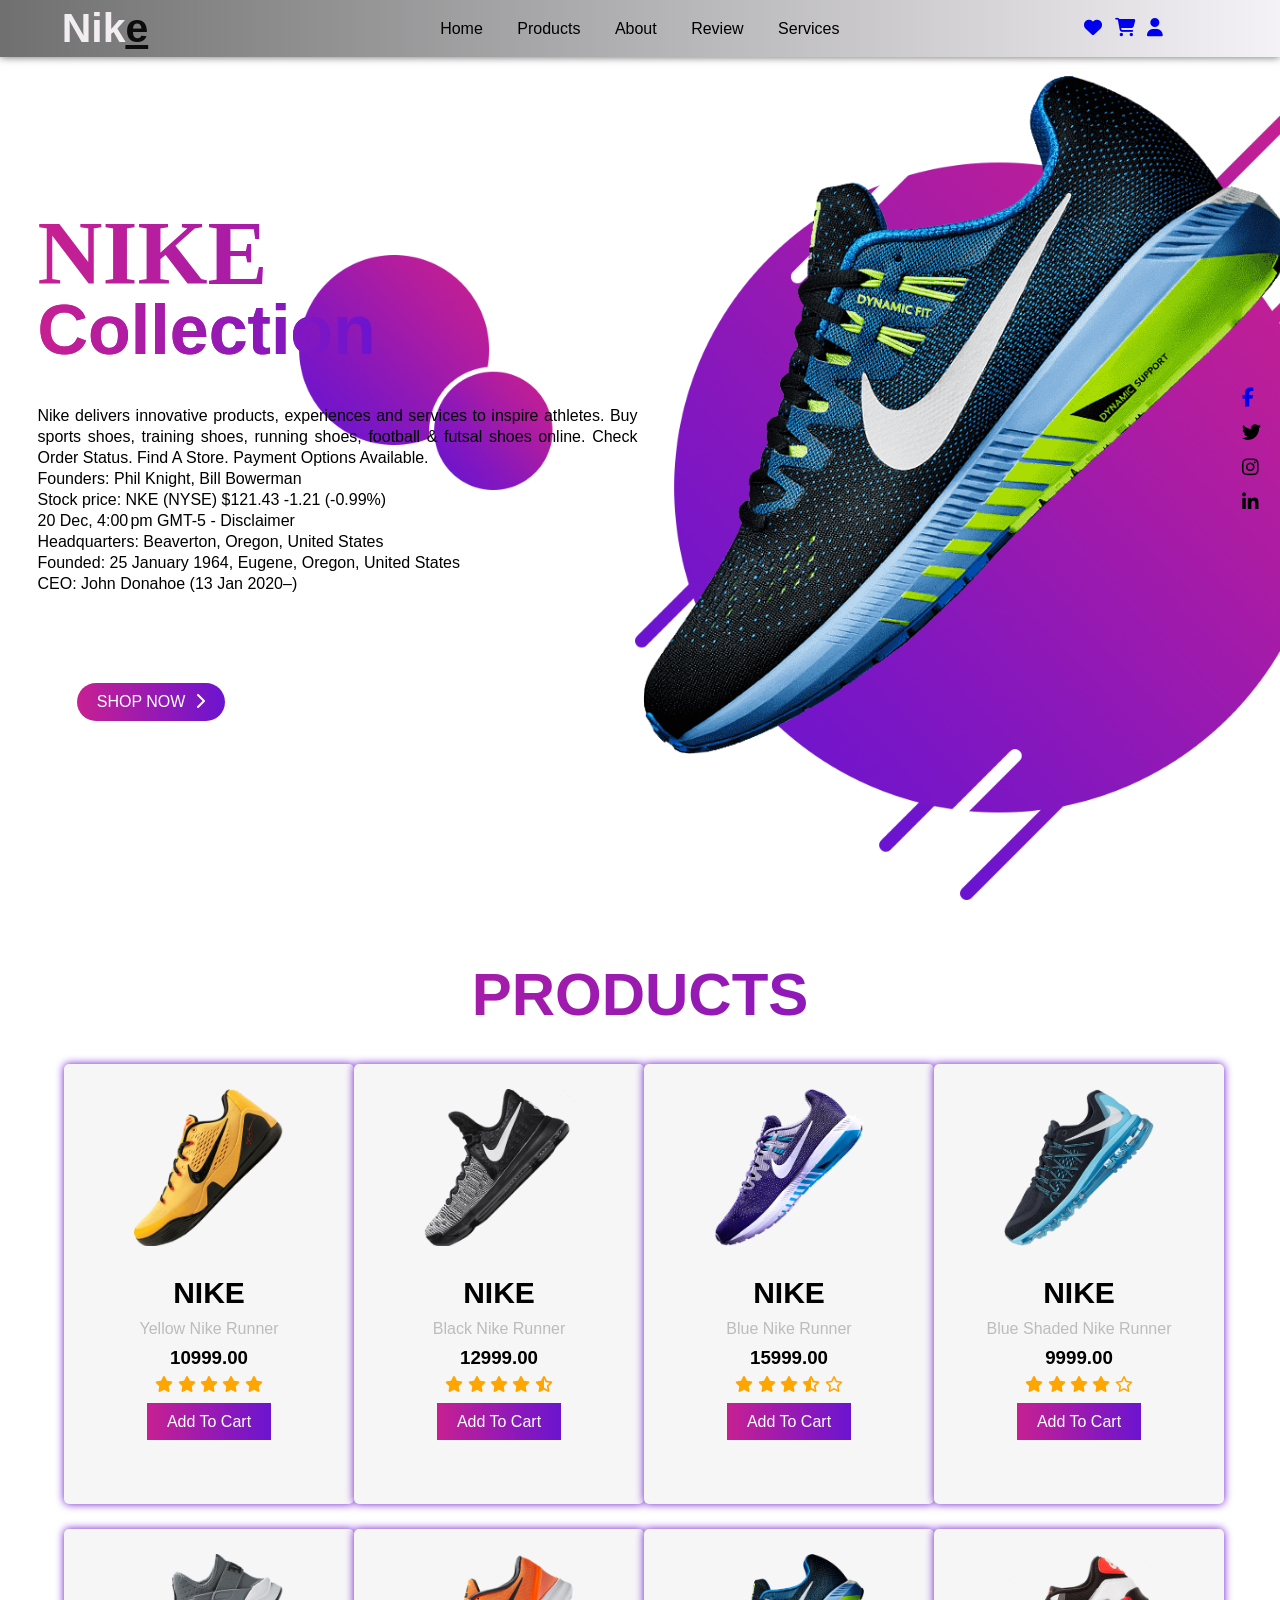
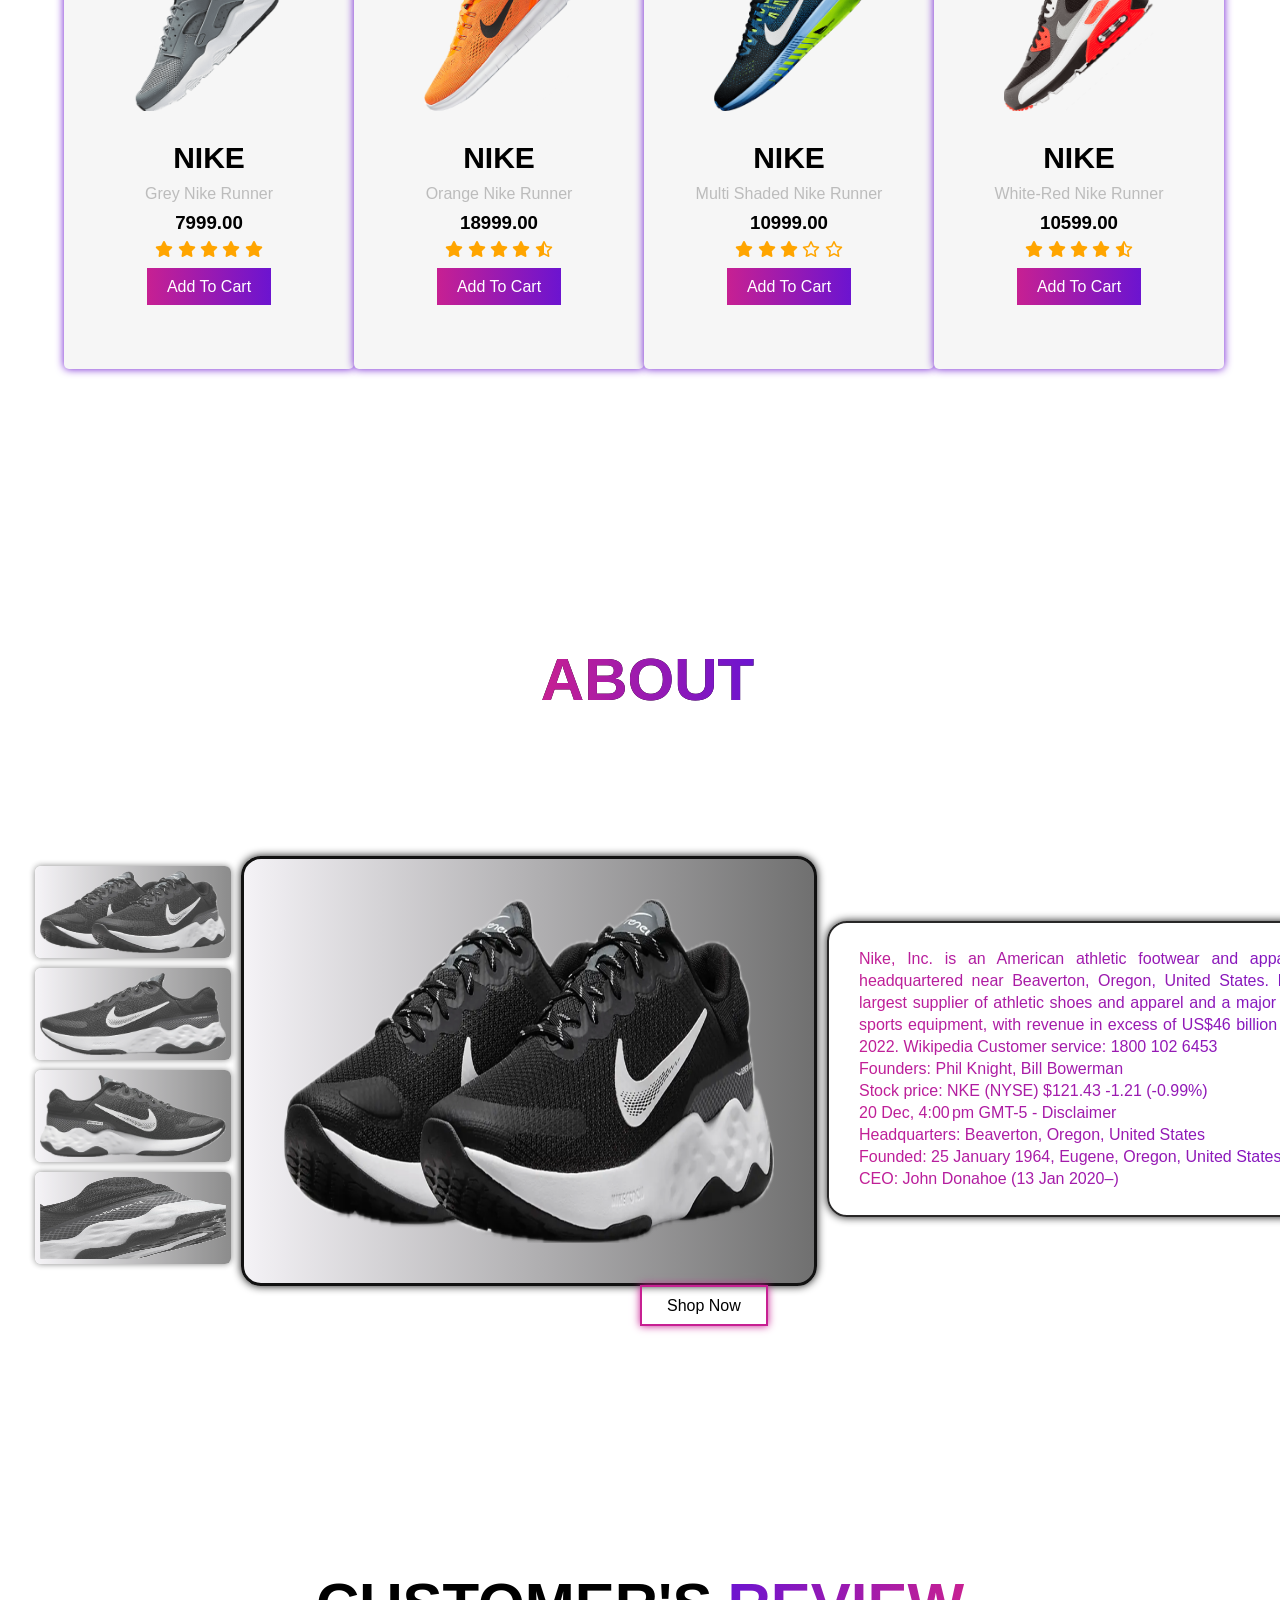
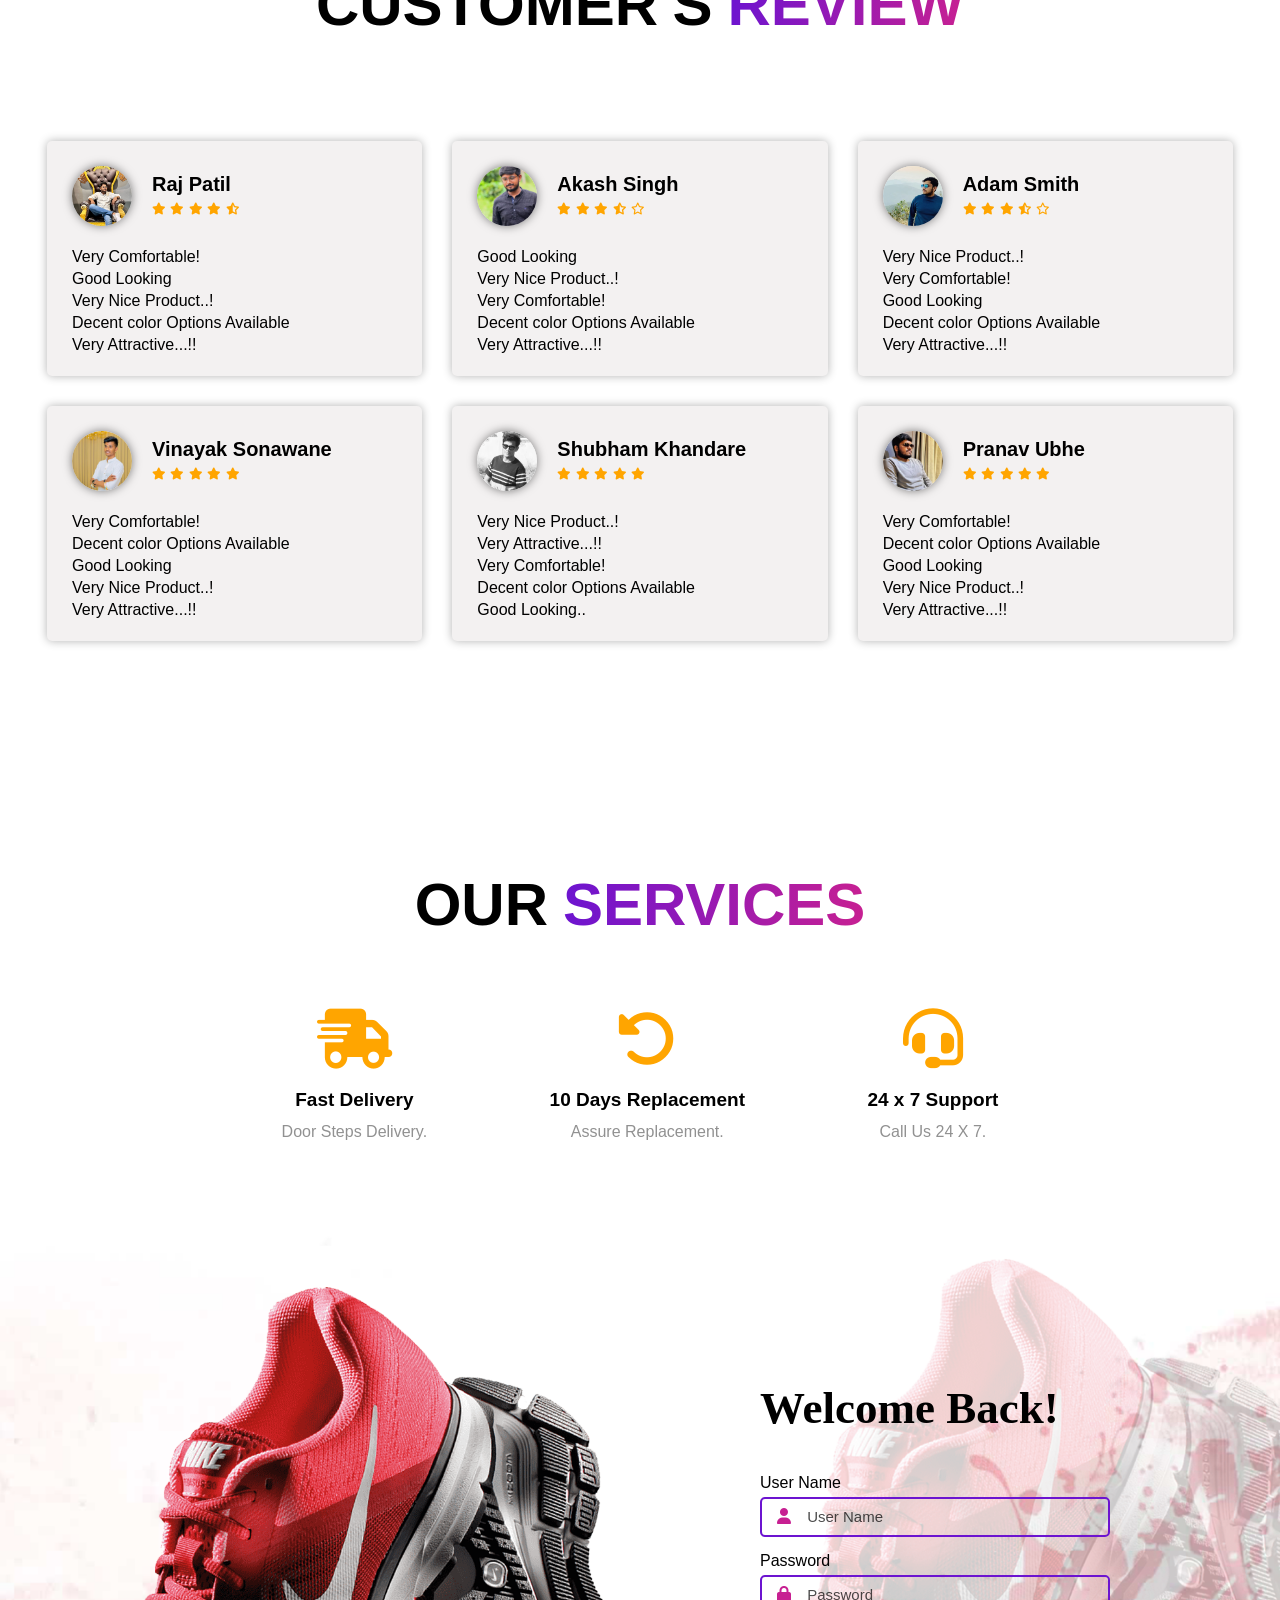
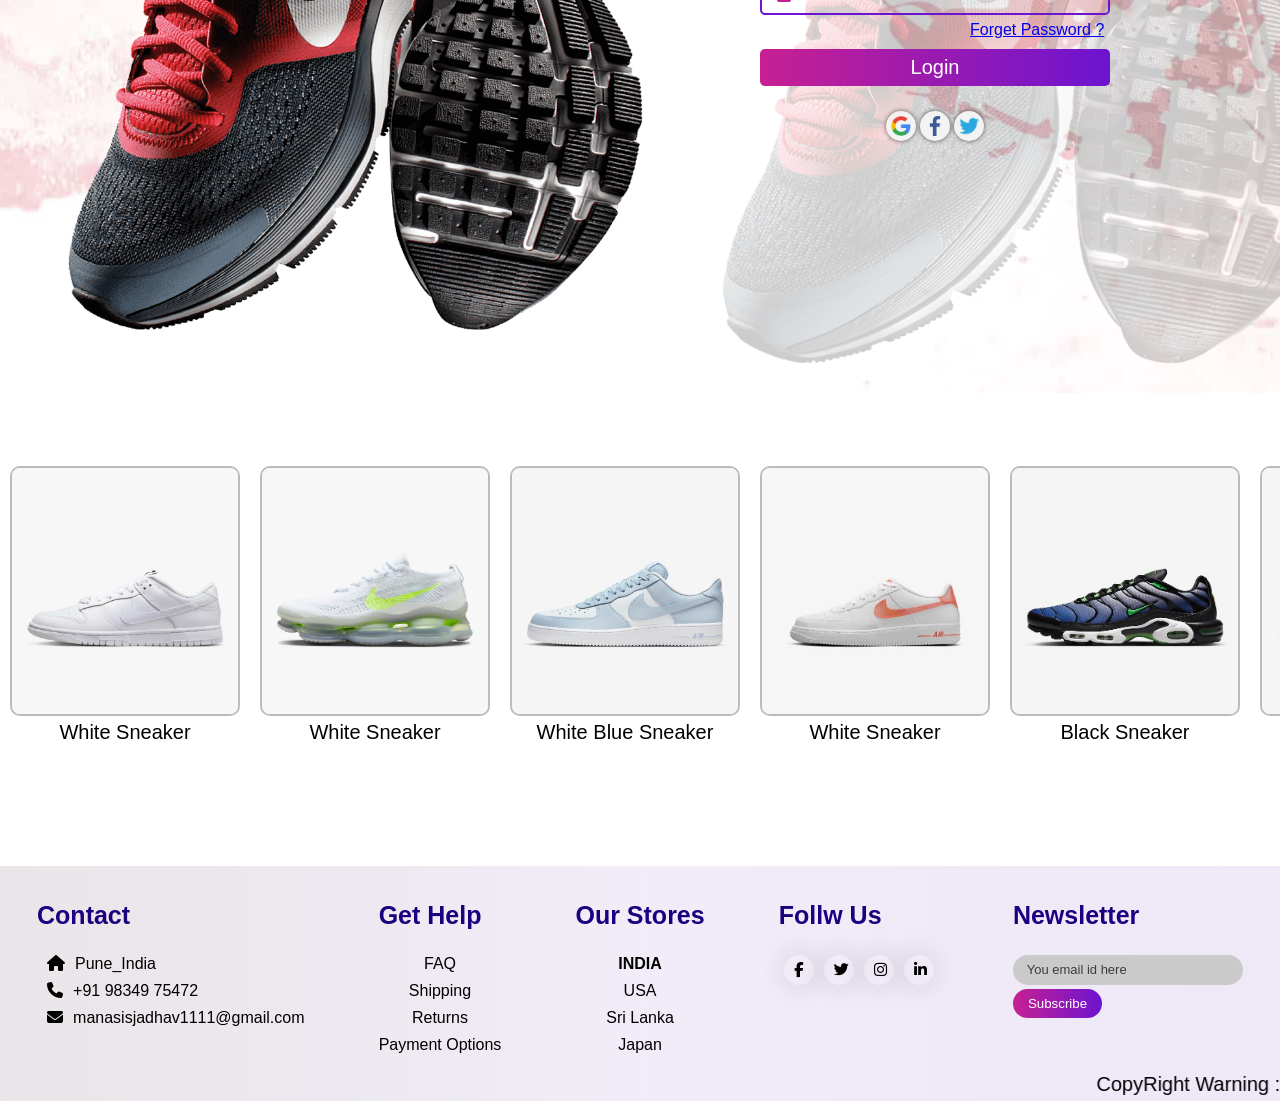
<file: index.html>
<!DOCTYPE html>
<html lang="en">
<head>
    <meta charset="UTF-8">
    <meta http-equiv="X-UA-Compatible" content="IE=edge">
    <meta name="viewport" content="width=device-width, initial-scale=1.0">
    <title>Nike - Just Do It</title>
    <link rel="stylesheet" href="style.css">
    <link rel="shortcut icon" href="image1/logo.png">
    <link rel="stylesheet" href="https://cdnjs.cloudflare.com/ajax/libs/font-awesome/6.1.1/css/all.min.css" integrity="sha512-KfkfwYDsLkIlwQp6LFnl8zNdLGxu9YAA1QvwINks4PhcElQSvqcyVLLD9aMhXd13uQjoXtEKNosOWaZqXgel0g==" crossorigin="anonymous" referrerpolicy="no-referrer" />
</head>
<body>

    <section>
        <nav>
            <div class="logo" >
                <!-- <img src="nike.png"> -->
                <!-- <img src="image/nike.png"> -->

                <h1 class="tracking-in-expand">Nik<span>e</span></h1>
            </div>

            <ul >
                <li><a href="#Home">Home</a></li>
                <li><a href="#Products">Products</a></li>
                <li><a href="#About">About</a></li>
                <li><a href="#Review">Review</a></li>
                <li><a href="#Servises">Services</a></li>
            </ul>

            <div class="icons" >
               <a href="https://accounts.nike.com/lookup?client_id=4fd2d5e7db76e0f85a6bb56721bd51df&redirect_uri=https://www.nike.com/auth/login&response_type=code&scope=openid%20nike.digital%20profile%20email%20phone%20flow%20country&state=4ae07edef8e646f6ad7eb8cc357ee645&code_challenge=0W3Ho3cFp39vD0fioTt-12nwAmyDn4WBrtJl9tJMXOs&code_challenge_method=S256"> <i class="fa-solid fa-heart"></i></a>
               <a href="https://www.nike.com/sg/cart"><i class="fa-solid fa-cart-shopping"></i></a>
                <a href="https://accounts.nike.com/lookup?client_id=4fd2d5e7db76e0f85a6bb56721bd51df&redirect_uri=https://www.nike.com/auth/login&response_type=code&scope=openid%20nike.digital%20profile%20email%20phone%20flow%20country&state=31cdd57e994441bf8f51e732854904ee&code_challenge=UMF2FoejDRo5P-PqxqvAhX6V2EUL9yQNbXUOEWVXDB0&code_challenge_method=S256"><i class="fa-solid fa-user"></i></a>
            </div>

        </nav>

        <div class="main" id="Home">
            <div class="main_content">
                <div class="main_text">
                    <h1 class="text-focus-in">NIKE<br><span>Collection</span></h1>
                    <p>
                        Nike delivers innovative products, experiences and services to inspire athletes. Buy sports shoes, training shoes, running shoes, football & futsal shoes online. Check Order Status. Find A Store. Payment Options Available.<br>
                        Founders: Phil Knight, Bill Bowerman<br>
                        Stock price: NKE (NYSE) $121.43 -1.21 (-0.99%)<br>
                        20 Dec, 4:00 pm GMT-5 - Disclaimer<br>
                        Headquarters: Beaverton, Oregon, United States<br>
                        Founded: 25 January 1964, Eugene, Oregon, United States<br>
                        CEO: John Donahoe (13 Jan 2020–)
                    </p>
                </div>
                <div class="main_image">
                    <img src="image/shoes.png">
                </div>
            </div>
            <div class="social_icon">
                <a href="https://www.facebook.com/"> <i class="fa-brands fa-facebook-f"></i></a>
                <a href="https://twitter.com/i/flow/login"></a><i class="fa-brands fa-twitter"></i></a>
                <a href="https://www.instagram.com/"></a><i class="fa-brands fa-instagram"></i></a>
                <a href="https://www.linkedin.com/"></a><i class="fa-brands fa-linkedin-in"></i></a>
            </div>
            <div class="button">
                <a href="https://www.nike.com">SHOP NOW</a>
                <i class="fa-solid fa-chevron-right"></i>
            </div>
        </div>

    </section>


    <!--Products-->

    <div class="products" id="Products">
        <h1 class="tracking-in-expand">Products</h1>

        <div class="box">
            <div class="card">

                <div class="small_card">
                    <i class="fa-solid fa-heart"></i>
                    <i class="fa-solid fa-share"></i>
                </div>

                <div class="image">
                    <img src="image/shoes1.png">
                </div>

                <div class="products_text">
                    <h2  class="text-focus-in">NIKE</h2>
                    <p>
                        Yellow Nike Runner
                    </p>
                    <h3>10999.00</h3>
                    <div class="products_star">
                        <i class="fa-solid fa-star"></i>
                        <i class="fa-solid fa-star"></i>
                        <i class="fa-solid fa-star"></i>
                        <i class="fa-solid fa-star"></i>
                        <i class="fa-solid fa-star"></i>
                    </div>
                    <a href="https://www.nike.com/sg/cart" class="btn">Add To Cart</a>
                </div>

            </div>

            <div class="card">

                <div class="small_card">
                    <i class="fa-solid fa-heart"></i>
                    <i class="fa-solid fa-share"></i>
                </div>

                <div class="image">
                    <img src="image/shoes2.png">
                </div>

                <div class="products_text">
                    <h2  class="text-focus-in">NIKE</h2>
                    <p>
                        Black Nike Runner
                    
                    </p>
                    <h3>12999.00</h3>
                    <div class="products_star">
                        <i class="fa-solid fa-star"></i>
                        <i class="fa-solid fa-star"></i>
                        <i class="fa-solid fa-star"></i>
                        <i class="fa-solid fa-star"></i>
                        <i class="fa-solid fa-star-half-stroke"></i>
                    </div>
                    <a href="https://www.amazon.in/cart/smart-wagon?newItems=82427e79-2929-4402-935d-4e0fdb8f7a6f,1&ref_=sw_refresh" class="btn">Add To Cart</a>
                </div>

            </div>

            <div class="card">

                <div class="small_card">
                    <i class="fa-solid fa-heart"></i>
                    <i class="fa-solid fa-share"></i>
                </div>

                <div class="image">
                    <img src="image/shoes3.png">
                </div>

                <div class="products_text">
                    <h2  class="text-focus-in">NIKE</h2>
                    <p>
                        Blue Nike Runner
                        
                    </p>
                    <h3>15999.00</h3>
                    <div class="products_star">
                        <i class="fa-solid fa-star"></i>
                        <i class="fa-solid fa-star"></i>
                        <i class="fa-solid fa-star"></i>
                        <i class="fa-solid fa-star-half-stroke"></i>
                        <i class="fa-regular fa-star"></i>
                    </div>
                    <a href="https://www.amazon.in/cart/smart-wagon?newItems=82427e79-2929-4402-935d-4e0fdb8f7a6f,1&ref_=sw_refresh" class="btn">Add To Cart</a>
                </div>

            </div>

            <div class="card">

                <div class="small_card">
                    <i class="fa-solid fa-heart"></i>
                    <i class="fa-solid fa-share"></i>
                </div>

                <div class="image">
                    <img src="image/shoes4.png">
                </div>

                <div class="products_text">
                    <h2  class="text-focus-in">NIKE</h2>
                    <p>
                        Blue Shaded Nike Runner

                    </p>
                    <h3>9999.00</h3>
                    <div class="products_star">
                        <i class="fa-solid fa-star"></i>
                        <i class="fa-solid fa-star"></i>
                        <i class="fa-solid fa-star"></i>
                        <i class="fa-solid fa-star"></i>
                        <i class="fa-regular fa-star"></i>
                    </div>
                    <a href="https://www.amazon.in/cart/smart-wagon?newItems=82427e79-2929-4402-935d-4e0fdb8f7a6f,1&ref_=sw_refresh" class="btn">Add To Cart</a>
                </div>

            </div>

            <div class="card">

                <div class="small_card">
                    <i class="fa-solid fa-heart"></i>
                    <i class="fa-solid fa-share"></i>
                </div>

                <div class="image">
                    <img src="image/shoes5.png">
                </div>

                <div class="products_text">
                    <h2  class="text-focus-in">NIKE</h2>
                    <p>
                        Grey Nike Runner

                    </p>
                    <h3>7999.00</h3>
                    <div class="products_star">
                        <i class="fa-solid fa-star"></i>
                        <i class="fa-solid fa-star"></i>
                        <i class="fa-solid fa-star"></i>
                        <i class="fa-solid fa-star"></i>
                        <i class="fa-solid fa-star"></i>
                    </div>
                    <a href="https://www.nike.com/sg/cart" class="btn">Add To Cart</a>
                </div>

            </div>

            <div class="card">

                <div class="small_card">
                    <i class="fa-solid fa-heart"></i>
                    <i class="fa-solid fa-share"></i>
                </div>

                <div class="image">
                    <img src="image/shoes6.png">
                </div>

                <div class="products_text">
                    <h2  class="text-focus-in">NIKE</h2>
                    <p>
                        Orange Nike Runner

                    </p>
                    <h3>18999.00</h3>
                    <div class="products_star">
                        <i class="fa-solid fa-star"></i>
                        <i class="fa-solid fa-star"></i>
                        <i class="fa-solid fa-star"></i>
                        <i class="fa-solid fa-star"></i>
                        <i class="fa-regular fa-star-half-stroke"></i>
                    </div>
                    <a href="https://www.nike.com/sg/cart" class="btn">Add To Cart</a>
                </div>

            </div>

            <div class="card">

                <div class="small_card">
                    <i class="fa-solid fa-heart"></i>
                    <i class="fa-solid fa-share"></i>
                </div>

                <div class="image">
                    <img src="image/shoes.png">
                </div>

                <div class="products_text">
                    <h2  class="text-focus-in">NIKE</h2>
                    <p>
                        Multi Shaded Nike Runner
                    </p>
                    <h3>10999.00</h3>
                    <div class="products_star">
                        <i class="fa-solid fa-star"></i>
                        <i class="fa-solid fa-star"></i>
                        <i class="fa-solid fa-star"></i>
                        <i class="fa-regular fa-star"></i>
                        <i class="fa-regular fa-star"></i>
                    </div>
                    <a href="https://www.nike.com/sg/cart" class="btn">Add To Cart</a>
                </div>

            </div>

            <div class="card">

                <div class="small_card">
                    <i class="fa-solid fa-heart"></i>
                    <i class="fa-solid fa-share"></i>
                </div>

                <div class="image">
                    <img src="image/shoes7.png">
                </div>

                <div class="products_text">
                    <h2  class="text-focus-in">NIKE</h2>
                    <p>
                        White-Red Nike Runner
                    </p>
                    <h3>10599.00</h3>
                    <div class="products_star">
                        <i class="fa-solid fa-star"></i>
                        <i class="fa-solid fa-star"></i>
                        <i class="fa-solid fa-star"></i>
                        <i class="fa-solid fa-star"></i>
                        <i class="fa-regular fa-star-half-stroke"></i>
                    </div>
                    <a href="https://www.nike.com/sg/cart" class="btn">Add To Cart</a>
                </div>

            </div>

        </div>
    </div>



    <!--About-->

    <div class="about" id="About">
        
        <h1 class="tracking-in-expand"><span>About</span></h1>

        <div class="about_main">
            <div class="about_image">
                <div class="about_small_image">
                    <img src="image/red_shoes1.png" onclick="functio(this)">
                    <img src="image1/red_shoes2.PNG" onclick="functio(this)">
                    <img src="image1/red_shoes3.PNG" onclick="functio(this)">
                    <img src="image1/red_shoes4.PNG" onclick="functio(this)">
                </div>

                <div class="image_contaner">
                    <img src="image/red_shoes1.png" id="imagebox">
                </div>

            </div>

            <div class="about_text">
                <p>
                    Nike, Inc. is an American athletic footwear and apparel corporation headquartered near Beaverton, Oregon, United States. It is the world's largest supplier of athletic shoes and apparel and a major manufacturer of sports equipment, with revenue in excess of US$46 billion in its fiscal year 2022. Wikipedia
                    Customer service: 1800 102 6453<br>
                    Founders: Phil Knight, Bill Bowerman<br>
                    Stock price: NKE (NYSE) $121.43 -1.21 (-0.99%)<br>
                    20 Dec, 4:00 pm GMT-5 - Disclaimer<br>
                    Headquarters: Beaverton, Oregon, United States<br>
                    Founded: 25 January 1964, Eugene, Oregon, United States<br>
                    CEO: John Donahoe (13 Jan 2020–)
                </p>
            </div>

        </div>

        <a href="https://www.nike.com/sg/t/renew-ride-3-road-running-shoes-fzS091/DC8185-001" class="about_btn">Shop Now</a>

        <script>
            function functio(small){
                var full = document.getElementById("imagebox")
                full.src = small.src
            }
        </script>
        
    </div>



    <!--Review-->

    <div class="review" id="Review">
        <h1 class="tracking-in-expand">Customer's<span>review</span></h1>
        
        <div class="review_box">
            <div class="review_card">
                <div class="card_top">
                    <div class="profile">

                        <div class="profile_image">
                            <img src="image/girl_dp1.jpg">
                        </div>

                        <div class="name">
                            <strong>Raj Patil</strong>

                            <div class="like">
                                <i class="fa-solid fa-star"></i>
                                <i class="fa-solid fa-star"></i>
                                <i class="fa-solid fa-star"></i>
                                <i class="fa-solid fa-star"></i>
                                <i class="fa-solid fa-star-half-stroke"></i>
                            </div>
                        </div>

                    </div>
                </div>
                <div class="comment">
                    <p>
                        Very Comfortable!<br>
                        Good Looking<br>
                        Very Nice Product..!<br>
                        Decent color Options Available<br>
                        Very Attractive...!!
                    </p>
                </div>
            </div>   

            <div class="review_card">
                <div class="card_top">
                    <div class="profile">

                        <div class="profile_image">
                            <img src="image/gir_dp2.jpg">

                        </div>

                        <div class="name">
                            <strong>Akash Singh</strong>

                            <div class="like">
                                <i class="fa-solid fa-star"></i>
                                <i class="fa-solid fa-star"></i>
                                <i class="fa-solid fa-star"></i>
                                <i class="fa-solid fa-star-half-stroke"></i>
                                <i class="fa-regular fa-star"></i>
                            </div>
                        </div>

                    </div>
                </div>
                <div class="comment">
                    <p>
                        
                        Good Looking<br>
                        Very Nice Product..!<br>
                        Very Comfortable!<br>
                        Decent color Options Available<br>
                        Very Attractive...!!
                    </p>
                </div>
            </div>   

            <div class="review_card">
                <div class="card_top">
                    <div class="profile">

                        <div class="profile_image">
                            <img src="image/gir_dp3.jpg">

                        </div>

                        <div class="name">
                            <strong>Adam Smith</strong>

                            <div class="like">
                                <i class="fa-solid fa-star"></i>
                                <i class="fa-solid fa-star"></i>
                                <i class="fa-solid fa-star"></i>

                                <i class="fa-solid fa-star-half-stroke"></i>
                                <i class="fa-regular fa-star"></i>
                                <!-- <i class="fa-regular fa-star"></i> -->
                            </div>
                        </div>

                    </div>
                </div>
                <div class="comment">
                    <p>
                        Very Nice Product..!<br>
                        Very Comfortable!<br>
                        Good Looking<br>
                        Decent color Options Available<br>
                        Very Attractive...!!
                    </p>
                </div>
            </div>   

        </div>

        <div class="review_box">
            <div class="review_card">
                <div class="card_top">
                    <div class="profile">

                        <div class="profile_image">
                            <img src="image/man_dp1.png">
                            
                        </div>

                        <div class="name">
                            <strong>Vinayak Sonawane</strong>

                            <div class="like">
                                <i class="fa-solid fa-star"></i>
                                <i class="fa-solid fa-star"></i>
                                <i class="fa-solid fa-star"></i>
                                <i class="fa-solid fa-star"></i>
                                <i class="fa-solid fa-star"></i>
                                <!-- <i class="fa-solid fa-star-half-stroke"></i> -->
                                <!-- <i class="fa-regular fa-star"></i> -->
                            </div>
                        </div>

                    </div>
                </div>
                <div class="comment">
                    <p>
                        Very Comfortable!<br>
                        Decent color Options Available<br>
                        Good Looking<br>
                        Very Nice Product..!<br>
                        Very Attractive...!!
                    </p>
                </div>
            </div>   

            <div class="review_card">
                <div class="card_top">
                    <div class="profile">

                        <div class="profile_image">
                            <img src="image/man_dp2.png">

                        </div>

                        <div class="name">
                            <strong>Shubham Khandare</strong>

                            <div class="like">
                                <i class="fa-solid fa-star"></i>
                                <i class="fa-solid fa-star"></i>
                                
                                <i class="fa-solid fa-star"></i>
                                <i class="fa-solid fa-star"></i>
                                <i class="fa-solid fa-star"></i>

                                <!-- <i class="fa-solid fa-star-half-stroke"></i> -->
                            </div>
                        </div>

                    </div>
                </div>
                <div class="comment">
                    <p>
                        Very Nice Product..!<br>
                        Very Attractive...!!<br> 
                        Very Comfortable!<br>
                        Decent color Options Available<br>
                        Good Looking..                      
                    </p>
                </div>
            </div>   

            <div class="review_card">
                <div class="card_top">
                    <div class="profile">

                        <div class="profile_image">
                            <img src="image/man_dp3.png">
                        </div>

                        <div class="name">
                            <strong>Pranav Ubhe</strong>

                            <div class="like">
                                <i class="fa-solid fa-star"></i>
                                <i class="fa-solid fa-star"></i>
                                <i class="fa-solid fa-star"></i>
                                <i class="fa-solid fa-star"></i>
                                <i class="fa-solid fa-star"></i>
                                <!-- <i class="fa-solid fa-star-half-stroke"></i> -->
                            </div>
                        </div>

                    </div>
                </div>
                <div class="comment">
                    <p>
                        Very Comfortable!<br>
                        Decent color Options Available<br>
                        Good Looking<br>
                        Very Nice Product..!<br>
                        Very Attractive...!!
                    </p>
                </div>
            </div>   

        </div>

    </div>


    <!--Services-->

    <div class="services" id="Servises">
        <h1 class="tracking-in-expand">our<span>services</span></h1>

        <div class="services_cards">
            <div class="services_box">
                <i class="fa-solid fa-truck-fast"></i>
                <h3>Fast Delivery</h3>
                <p>
                   Door Steps Delivery.
                </p>
            </div>

            <div class="services_box">
                <i class="fa-solid fa-rotate-left"></i>
                <h3>10 Days Replacement</h3>
                <p>
                    Assure Replacement.
                </p>
            </div>

            <div class="services_box">
                <i class="fa-solid fa-headset"></i>
                <h3>24 x 7 Support</h3>
                <p>
                    Call Us 24 X 7.
                </p>
            </div>
        </div>

    </div>



    <!--Login Form-->
    
    <div class="login_form">
        <div class="left">
            <img src="image/logshoes.png">
        </div>

        <div class="right">
            <h1>Welcome Back!</h1>

            <form action="method=" method="post">
                <p>User Name</p>
                <div class="user">
                    <i class="fa-solid fa-user"></i>
                    <input type="text" name="user" placeholder="User Name" class="username" id="un" autocomplete="off">
                </div>

                <p class="passworg_tag">Password</p>
                <div class="password">
                    <i class="fa-solid fa-lock"></i>
                    <input type="password" name="password" placeholder="Password" id="pwd" autocomplete="off">
                </div>

                <a href="#" ><p class="forget">Forget Password ?</p></a>

                <button type="submit" onclick="submitForm()">Login</button>
                <div class="loging_icon">
                    <a href="https://www.google.com"><img src="image/google.png"></a>
                    <a href="https://www.facebook.com"><img src="image/facebook.png"></a>
                    <a href="https://www.twitter.com"><img src="image/twitter.png"></a>
                </div>

            </form>

        </div>

    </div>
    <div class="wrapper">
        <div class="slider">
            <div class="slide-track">
            
                <!-- Img Code -->
                <div class="slide">
                  <img src="image/p1.jpeg" alt="">
                  <span class="text-focus-in">White Sneaker</span>  
                </div>
                
                <div class="slide">
                  <img src="image/p2.jpeg" alt="">
                  <span class="text-focus-in">White Sneaker</span>
                </div>
                
                <div class="slide">
                  <img src="image/p3.jpeg" alt="">
                  <span class="text-focus-in">White Blue Sneaker</span>
                </div>
                
                <div class="slide">
                  <img src="image/p4.jpeg" alt="">
                  <span class="text-focus-in">White Sneaker</span>
                </div >
                
                <div class="slide">
                  <img src="image/p5.jpeg" alt="">
                  <span class="text-focus-in">Black Sneaker</span>
                </div>
                
                <div class="slide">
                  <img src="image/p6.jpeg" alt="">
                  <span class="text-focus-in">Nike Sneaker</span>
                </div>
                
                <div class="slide">
                  <img src="image/p7.jpeg" alt="">
                  <span class="text-focus-in">Nike Sneaker</span>
                </div>
                <div class="slide">
                  <img src="image/p8.jpeg" alt="">
                  <span class="text-focus-in">Nike Sneaker</span>  
                </div>
                
                <div class="slide">
                  <img src="image/p1.jpeg" alt="">
                  <span class="text-focus-in">Nike Sneaker</span>
                </div>
                
                <div class="slide">
                  <img src="image/p2.jpeg" alt="">
                  <span class="text-focus-in">Nike Sneaker</span>
                </div>
                
                <div class="slide">
                  <img src="image/p3.jpeg" alt="">
                  <span class="text-focus-in">Nike Sneaker</span>
                </div>
                
                <div class="slide">
                  <img src="image/p4.jpeg" alt="">
                  <span class="text-focus-in">Nike Sneaker</span>
                </div>
                
                <div class="slide">
                  <img src="image/p5.jpeg" alt="">
                  <span class="text-focus-in">Black Sneaker</span>
                </div>
                
                <div class="slide">
                  <img src="image/p6.jpeg" alt="">
                  <span class="text-focus-in">Nike Sneaker</span>
                </div>
                <!-- Img Code End --> 
            </div>
        </div>
    </div>
    <!--Footer-->

    <footer>
        
        <div class="footer_main">
            <div class="tag">
                <h1>Contact</h1>
                <a href="https://www.google.com/maps/dir/18.5180554,73.8536679/deccan+qspiders/@18.5195843,73.8340097,19z/data=!4m9!4m8!1m1!4e1!1m5!1m1!1s0x3bc2c079d4c6d387:0x2ef12f3e384c82a!2m2!1d73.8447319!2d18.5176028?entry=ttu"><i class="fa-solid fa-house"></i>Pune_India</a>
                <a href="https://help.dialpad.com/docs/make-a-call"><i class="fa-solid fa-phone"></i>+91 98349 75472</a>
                <a href="https://mail.google.com/mail/u/0/?tab=rm&ogbl#inbox?compose=new"><i class="fa-solid fa-envelope"></i>manasisjadhav1111@gmail.com</a>
            </div>

            <div class="tag">
                <h1>Get Help</h1>
                <a href="#" class="center">FAQ</a>
                <a href="#" class="center">Shipping</a>
                <a href="#" class="center">Returns</a>
                <a href="#" class="center">Payment Options</a>
            </div>

            <div class="tag">
                <h1>Our Stores</h1>
                <a href="#" class="center" ><h4>INDIA</h4></a>
                <a href="#" class="center">USA</a>
                <a href="#" class="center">Sri Lanka</a>
                <a href="#" class="center">Japan</a>
            </div>

            <div class="tag">
                <h1>Follw Us</h1>
                <div class="social_link">
                    <a href="https://www.facebook.com/"><i class="fa-brands fa-facebook-f"></i></a>
                    <a href="https://www.twitter.com/"><i class="fa-brands fa-twitter"></i></a>
                    <a href="https://www.instagram.com/"><i class="fa-brands fa-instagram"></i></a>
                    <a href="https://www.linkedin.com/"><i class="fa-brands fa-linkedin-in"></i></a>                    
                </div>
            </div>

            <div class="tag">
                <h1>Newsletter</h1>
                <div class="search_bar">
                    <input type="email" placeholder="You email id here">
                    <button type="submit">Subscribe</button>
                </div>
            </div>
            

        </div>
        <div class="marquee1">
            <marquee>CopyRight Warning :- As permitted by the copyright law applicable to you, you may not reproduce or communicate any of the content on this website, including files downloadable from this website, without the permission of the copyright owner.</marquee>
        </div>
    </footer>

    <script type="text/javascript">
        let un1="Manasi";
        let pwd1="Manasi@123";
        
        function submitForm()
        {
            let un2=document.getElementById("un").value;
            let pwd2=document.getElementById("pwd").value;

            if(un1==un2 && pwd1==pwd2)
            {
                open("index.html");
            }
            else
            {
                alert("Incorrect Crediential")
            }
        }
    </script>
</body>
</html>
</file>
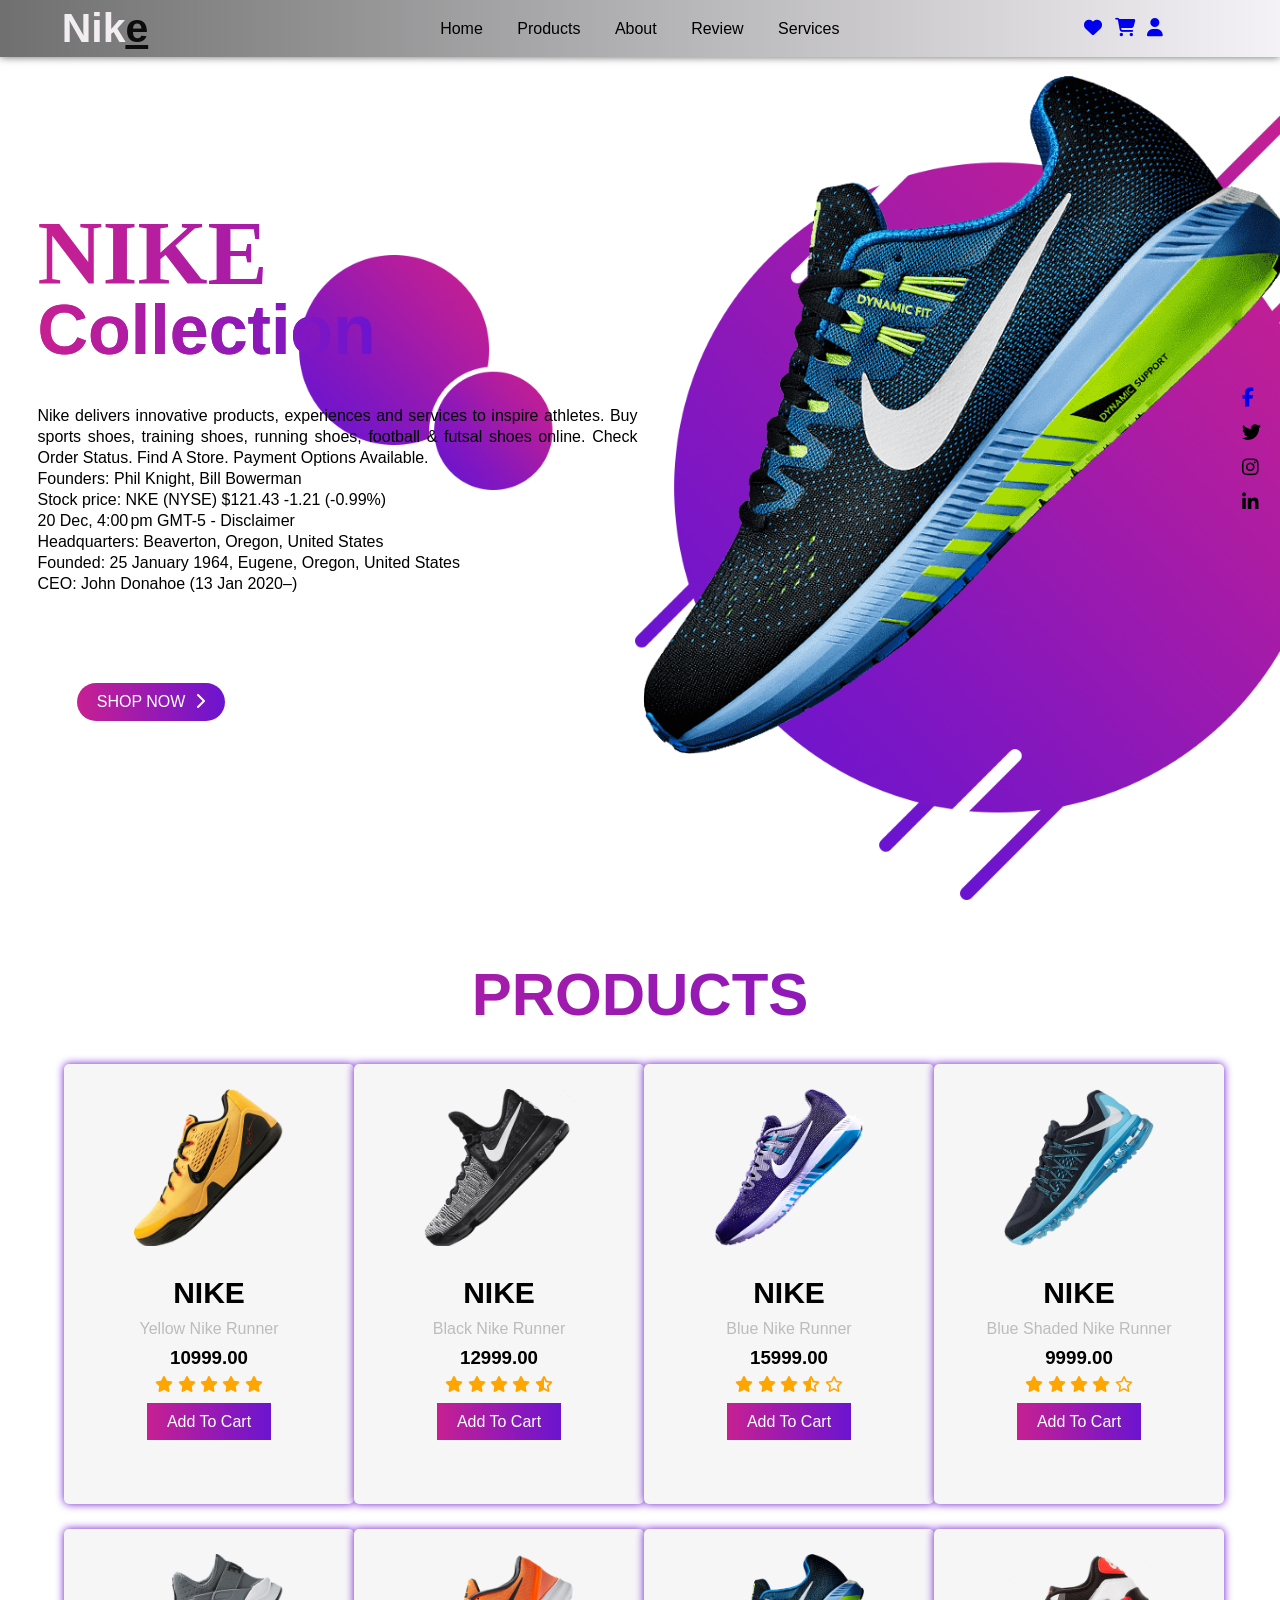
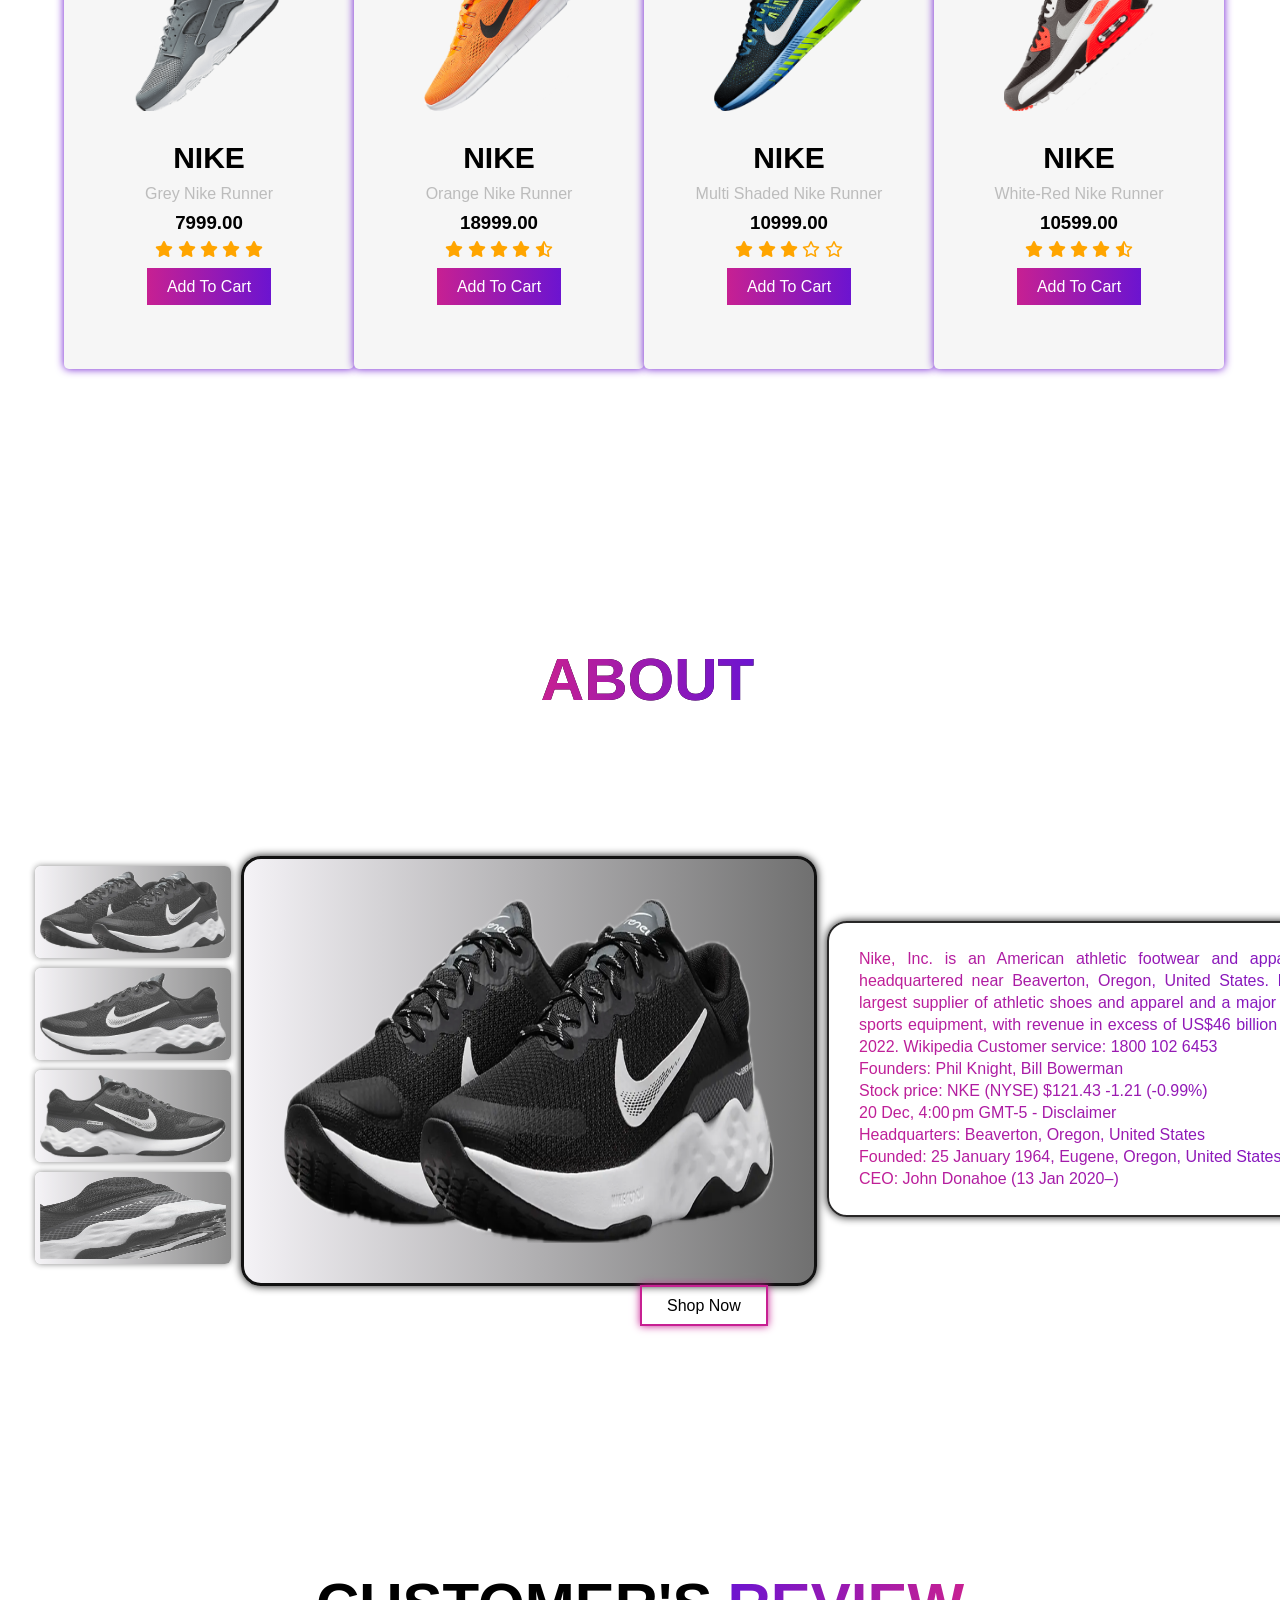
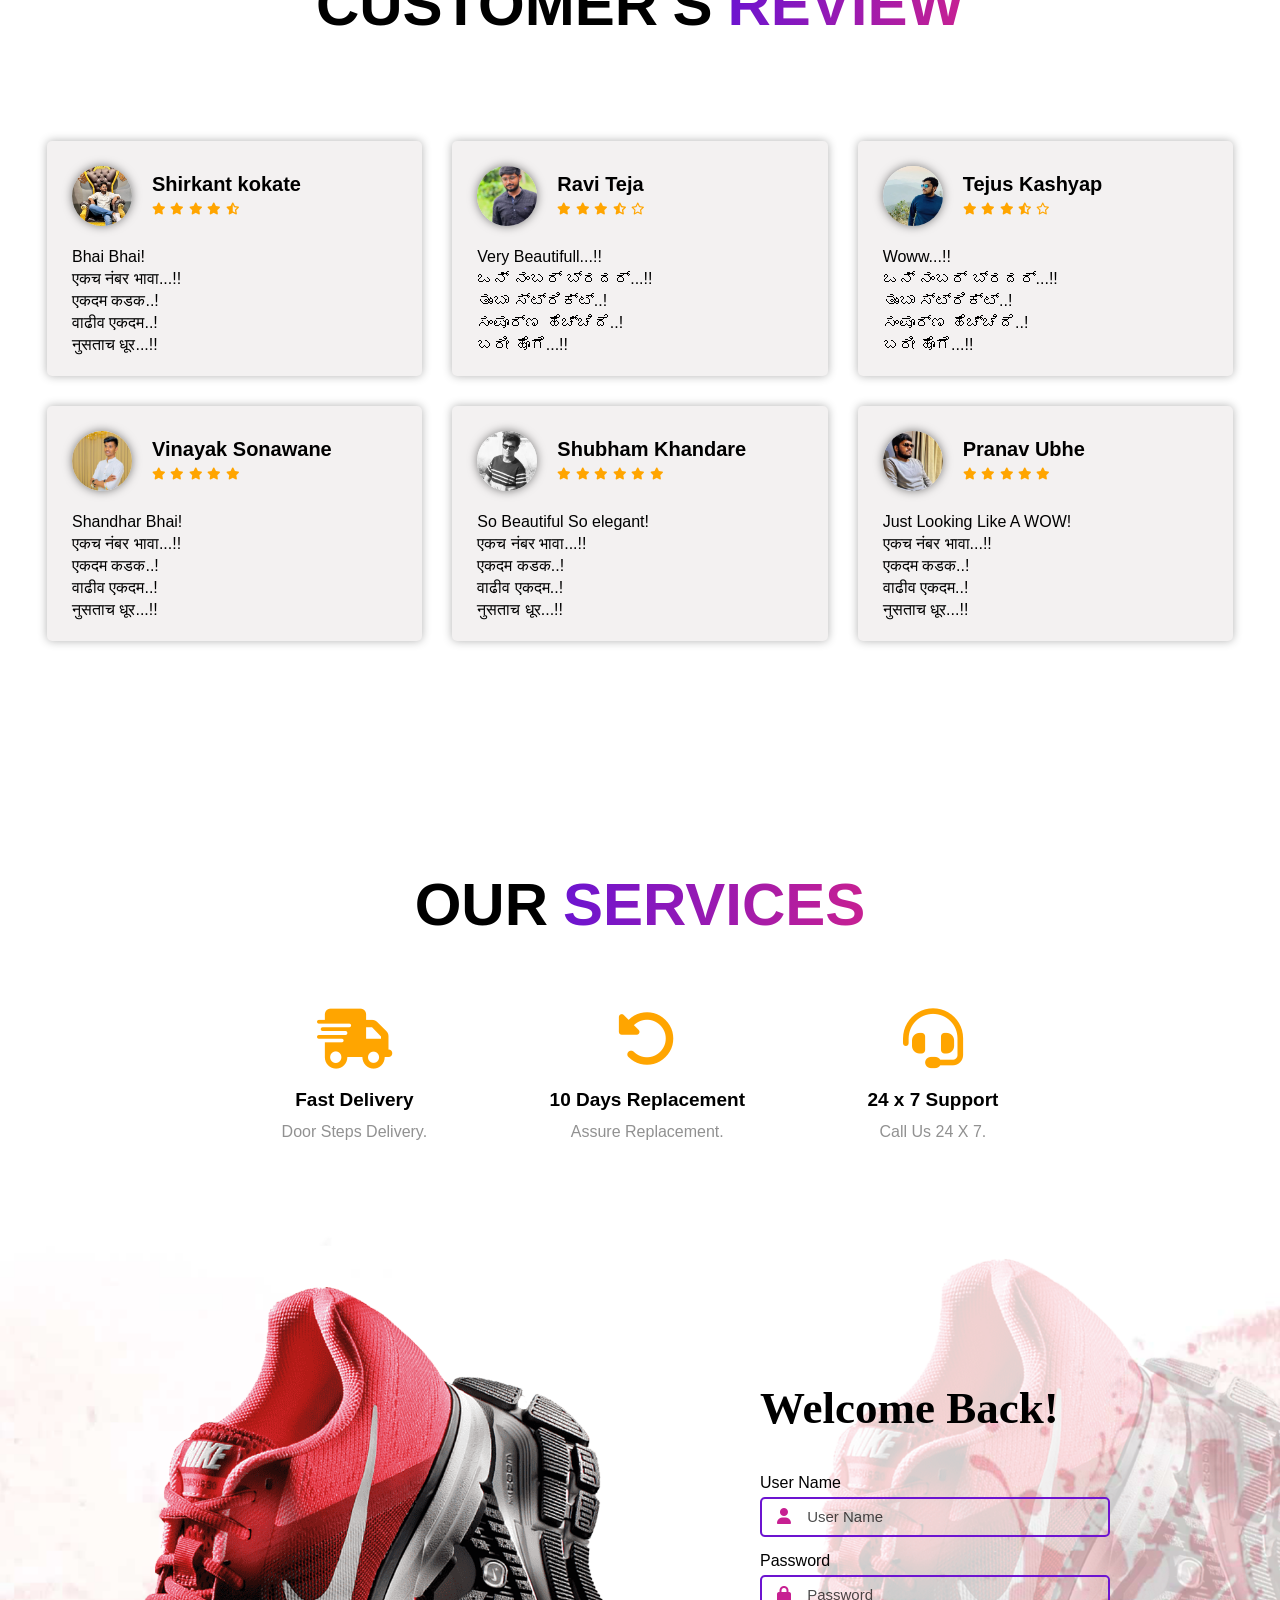
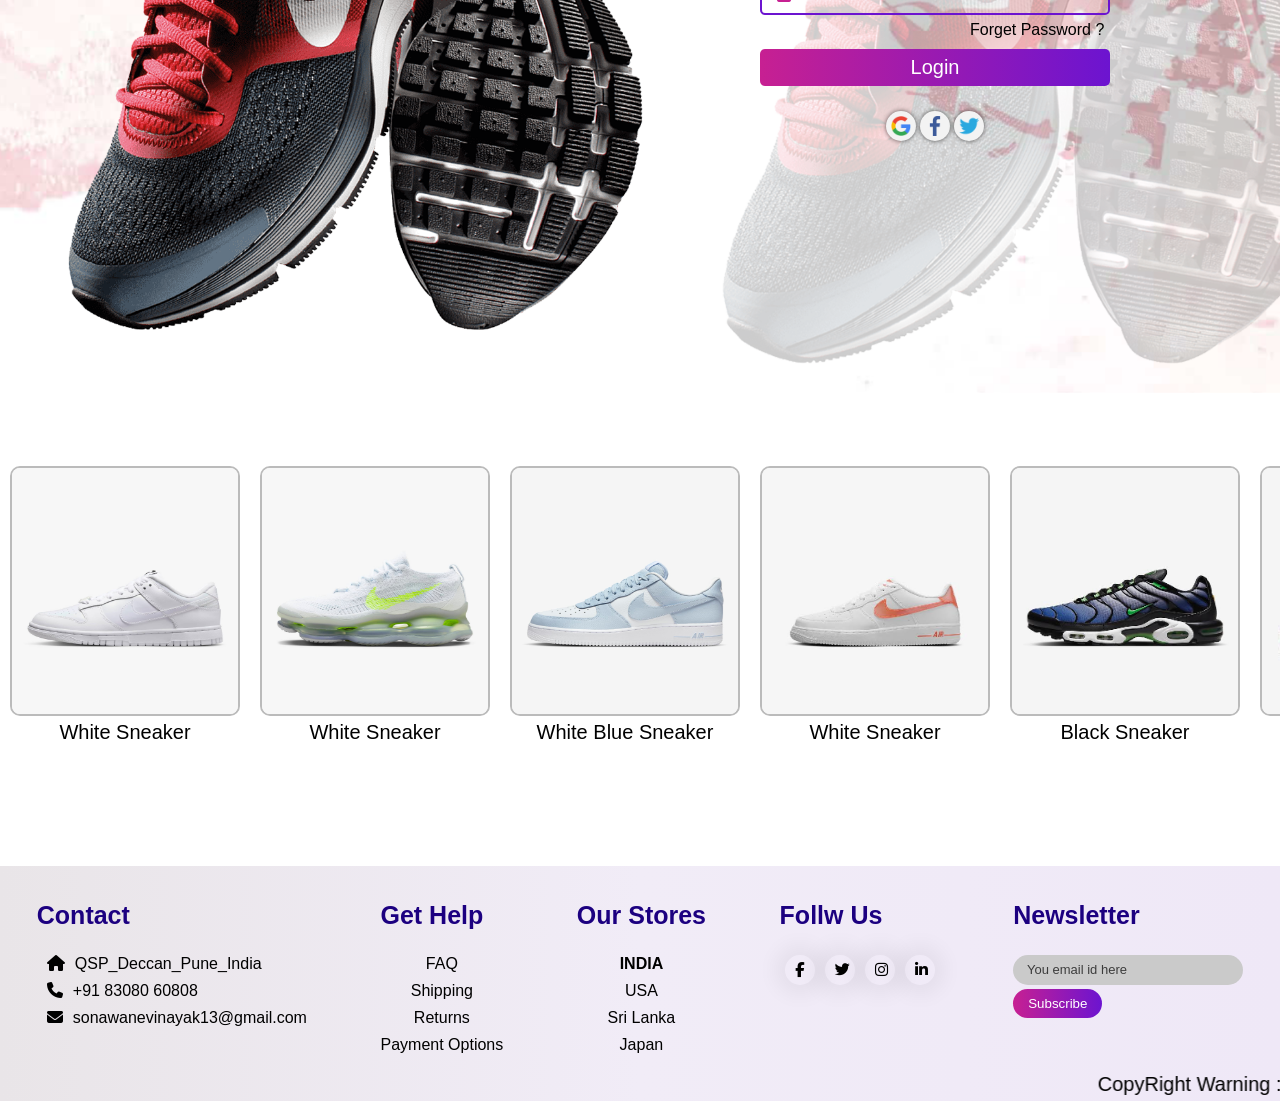
<file: ShoeApplication-main/index.html>
<!DOCTYPE html>
<html lang="en">
<head>
    <meta charset="UTF-8">
    <meta http-equiv="X-UA-Compatible" content="IE=edge">
    <meta name="viewport" content="width=device-width, initial-scale=1.0">
    <title>Nike - Just Do It</title>
    <link rel="stylesheet" href="style.css">
    <link rel="shortcut icon" href="image1/logo.png">
    <link rel="stylesheet" href="https://cdnjs.cloudflare.com/ajax/libs/font-awesome/6.1.1/css/all.min.css" integrity="sha512-KfkfwYDsLkIlwQp6LFnl8zNdLGxu9YAA1QvwINks4PhcElQSvqcyVLLD9aMhXd13uQjoXtEKNosOWaZqXgel0g==" crossorigin="anonymous" referrerpolicy="no-referrer" />
</head>
<body>

    <section>
        <nav>
            <div class="logo" >
                <!-- <img src="nike.png"> -->
                <!-- <img src="image/nike.png"> -->

                <h1 class="tracking-in-expand">Nik<span>e</span></h1>
            </div>

            <ul >
                <li><a href="#Home">Home</a></li>
                <li><a href="#Products">Products</a></li>
                <li><a href="#About">About</a></li>
                <li><a href="#Review">Review</a></li>
                <li><a href="#Servises">Services</a></li>
            </ul>

            <div class="icons" >
               <a href="https://accounts.nike.com/lookup?client_id=4fd2d5e7db76e0f85a6bb56721bd51df&redirect_uri=https://www.nike.com/auth/login&response_type=code&scope=openid%20nike.digital%20profile%20email%20phone%20flow%20country&state=4ae07edef8e646f6ad7eb8cc357ee645&code_challenge=0W3Ho3cFp39vD0fioTt-12nwAmyDn4WBrtJl9tJMXOs&code_challenge_method=S256"> <i class="fa-solid fa-heart"></i></a>
               <a href="https://www.nike.com/sg/cart"><i class="fa-solid fa-cart-shopping"></i></a>
                <a href="https://accounts.nike.com/lookup?client_id=4fd2d5e7db76e0f85a6bb56721bd51df&redirect_uri=https://www.nike.com/auth/login&response_type=code&scope=openid%20nike.digital%20profile%20email%20phone%20flow%20country&state=31cdd57e994441bf8f51e732854904ee&code_challenge=UMF2FoejDRo5P-PqxqvAhX6V2EUL9yQNbXUOEWVXDB0&code_challenge_method=S256"><i class="fa-solid fa-user"></i></a>
            </div>

        </nav>

        <div class="main" id="Home">
            <div class="main_content">
                <div class="main_text">
                    <h1 class="text-focus-in">NIKE<br><span>Collection</span></h1>
                    <p>
                        Nike delivers innovative products, experiences and services to inspire athletes. Buy sports shoes, training shoes, running shoes, football & futsal shoes online. Check Order Status. Find A Store. Payment Options Available.<br>
                        Founders: Phil Knight, Bill Bowerman<br>
                        Stock price: NKE (NYSE) $121.43 -1.21 (-0.99%)<br>
                        20 Dec, 4:00 pm GMT-5 - Disclaimer<br>
                        Headquarters: Beaverton, Oregon, United States<br>
                        Founded: 25 January 1964, Eugene, Oregon, United States<br>
                        CEO: John Donahoe (13 Jan 2020–)
                    </p>
                </div>
                <div class="main_image">
                    <img src="image/shoes.png">
                </div>
            </div>
            <div class="social_icon">
                <a href="https://www.facebook.com/"> <i class="fa-brands fa-facebook-f"></i></a>
                <a href="https://www.twitter.com"></a><i class="fa-brands fa-twitter"></i></a>
                <a href="https://www.instagram.com"></a><i class="fa-brands fa-instagram"></i></a>
                <a href="https://www.linkedin.com"></a><i class="fa-brands fa-linkedin-in"></i></a>
            </div>
            <div class="button">
                <a href="https://www.nike.com">SHOP NOW</a>
                <i class="fa-solid fa-chevron-right"></i>
            </div>
        </div>

    </section>


    <!--Products-->

    <div class="products" id="Products">
        <h1 class="tracking-in-expand">Products</h1>

        <div class="box">
            <div class="card">

                <div class="small_card">
                    <i class="fa-solid fa-heart"></i>
                    <i class="fa-solid fa-share"></i>
                </div>

                <div class="image">
                    <img src="image/shoes1.png">
                </div>

                <div class="products_text">
                    <h2  class="text-focus-in">NIKE</h2>
                    <p>
                        Yellow Nike Runner
                    </p>
                    <h3>10999.00</h3>
                    <div class="products_star">
                        <i class="fa-solid fa-star"></i>
                        <i class="fa-solid fa-star"></i>
                        <i class="fa-solid fa-star"></i>
                        <i class="fa-solid fa-star"></i>
                        <i class="fa-solid fa-star"></i>
                    </div>
                    <a href="https://www.nike.com/sg/cart" class="btn">Add To Cart</a>
                </div>

            </div>

            <div class="card">

                <div class="small_card">
                    <i class="fa-solid fa-heart"></i>
                    <i class="fa-solid fa-share"></i>
                </div>

                <div class="image">
                    <img src="image/shoes2.png">
                </div>

                <div class="products_text">
                    <h2  class="text-focus-in">NIKE</h2>
                    <p>
                        Black Nike Runner
                    
                    </p>
                    <h3>12999.00</h3>
                    <div class="products_star">
                        <i class="fa-solid fa-star"></i>
                        <i class="fa-solid fa-star"></i>
                        <i class="fa-solid fa-star"></i>
                        <i class="fa-solid fa-star"></i>
                        <i class="fa-solid fa-star-half-stroke"></i>
                    </div>
                    <a href="https://www.amazon.in/cart/smart-wagon?newItems=82427e79-2929-4402-935d-4e0fdb8f7a6f,1&ref_=sw_refresh" class="btn">Add To Cart</a>
                </div>

            </div>

            <div class="card">

                <div class="small_card">
                    <i class="fa-solid fa-heart"></i>
                    <i class="fa-solid fa-share"></i>
                </div>

                <div class="image">
                    <img src="image/shoes3.png">
                </div>

                <div class="products_text">
                    <h2  class="text-focus-in">NIKE</h2>
                    <p>
                        Blue Nike Runner
                        
                    </p>
                    <h3>15999.00</h3>
                    <div class="products_star">
                        <i class="fa-solid fa-star"></i>
                        <i class="fa-solid fa-star"></i>
                        <i class="fa-solid fa-star"></i>
                        <i class="fa-solid fa-star-half-stroke"></i>
                        <i class="fa-regular fa-star"></i>
                    </div>
                    <a href="https://www.amazon.in/cart/smart-wagon?newItems=82427e79-2929-4402-935d-4e0fdb8f7a6f,1&ref_=sw_refresh" class="btn">Add To Cart</a>
                </div>

            </div>

            <div class="card">

                <div class="small_card">
                    <i class="fa-solid fa-heart"></i>
                    <i class="fa-solid fa-share"></i>
                </div>

                <div class="image">
                    <img src="image/shoes4.png">
                </div>

                <div class="products_text">
                    <h2  class="text-focus-in">NIKE</h2>
                    <p>
                        Blue Shaded Nike Runner

                    </p>
                    <h3>9999.00</h3>
                    <div class="products_star">
                        <i class="fa-solid fa-star"></i>
                        <i class="fa-solid fa-star"></i>
                        <i class="fa-solid fa-star"></i>
                        <i class="fa-solid fa-star"></i>
                        <i class="fa-regular fa-star"></i>
                    </div>
                    <a href="https://www.amazon.in/cart/smart-wagon?newItems=82427e79-2929-4402-935d-4e0fdb8f7a6f,1&ref_=sw_refresh" class="btn">Add To Cart</a>
                </div>

            </div>

            <div class="card">

                <div class="small_card">
                    <i class="fa-solid fa-heart"></i>
                    <i class="fa-solid fa-share"></i>
                </div>

                <div class="image">
                    <img src="image/shoes5.png">
                </div>

                <div class="products_text">
                    <h2  class="text-focus-in">NIKE</h2>
                    <p>
                        Grey Nike Runner

                    </p>
                    <h3>7999.00</h3>
                    <div class="products_star">
                        <i class="fa-solid fa-star"></i>
                        <i class="fa-solid fa-star"></i>
                        <i class="fa-solid fa-star"></i>
                        <i class="fa-solid fa-star"></i>
                        <i class="fa-solid fa-star"></i>
                    </div>
                    <a href="https://www.nike.com/sg/cart" class="btn">Add To Cart</a>
                </div>

            </div>

            <div class="card">

                <div class="small_card">
                    <i class="fa-solid fa-heart"></i>
                    <i class="fa-solid fa-share"></i>
                </div>

                <div class="image">
                    <img src="image/shoes6.png">
                </div>

                <div class="products_text">
                    <h2  class="text-focus-in">NIKE</h2>
                    <p>
                        Orange Nike Runner

                    </p>
                    <h3>18999.00</h3>
                    <div class="products_star">
                        <i class="fa-solid fa-star"></i>
                        <i class="fa-solid fa-star"></i>
                        <i class="fa-solid fa-star"></i>
                        <i class="fa-solid fa-star"></i>
                        <i class="fa-regular fa-star-half-stroke"></i>
                    </div>
                    <a href="https://www.nike.com/sg/cart" class="btn">Add To Cart</a>
                </div>

            </div>

            <div class="card">

                <div class="small_card">
                    <i class="fa-solid fa-heart"></i>
                    <i class="fa-solid fa-share"></i>
                </div>

                <div class="image">
                    <img src="image/shoes.png">
                </div>

                <div class="products_text">
                    <h2  class="text-focus-in">NIKE</h2>
                    <p>
                        Multi Shaded Nike Runner
                    </p>
                    <h3>10999.00</h3>
                    <div class="products_star">
                        <i class="fa-solid fa-star"></i>
                        <i class="fa-solid fa-star"></i>
                        <i class="fa-solid fa-star"></i>
                        <i class="fa-regular fa-star"></i>
                        <i class="fa-regular fa-star"></i>
                    </div>
                    <a href="https://www.nike.com/sg/cart" class="btn">Add To Cart</a>
                </div>

            </div>

            <div class="card">

                <div class="small_card">
                    <i class="fa-solid fa-heart"></i>
                    <i class="fa-solid fa-share"></i>
                </div>

                <div class="image">
                    <img src="image/shoes7.png">
                </div>

                <div class="products_text">
                    <h2  class="text-focus-in">NIKE</h2>
                    <p>
                        White-Red Nike Runner
                    </p>
                    <h3>10599.00</h3>
                    <div class="products_star">
                        <i class="fa-solid fa-star"></i>
                        <i class="fa-solid fa-star"></i>
                        <i class="fa-solid fa-star"></i>
                        <i class="fa-solid fa-star"></i>
                        <i class="fa-regular fa-star-half-stroke"></i>
                    </div>
                    <a href="https://www.nike.com/sg/cart" class="btn">Add To Cart</a>
                </div>

            </div>

        </div>
    </div>



    <!--About-->

    <div class="about" id="About">
        
        <h1 class="tracking-in-expand"><span>About</span></h1>

        <div class="about_main">
            <div class="about_image">
                <div class="about_small_image">
                    <img src="image/red_shoes1.png" onclick="functio(this)">
                    <img src="image1/red_shoes2.PNG" onclick="functio(this)">
                    <img src="image1/red_shoes3.PNG" onclick="functio(this)">
                    <img src="image1/red_shoes4.PNG" onclick="functio(this)">
                </div>

                <div class="image_contaner">
                    <img src="image/red_shoes1.png" id="imagebox">
                </div>

            </div>

            <div class="about_text">
                <p>
                    Nike, Inc. is an American athletic footwear and apparel corporation headquartered near Beaverton, Oregon, United States. It is the world's largest supplier of athletic shoes and apparel and a major manufacturer of sports equipment, with revenue in excess of US$46 billion in its fiscal year 2022. Wikipedia
                    Customer service: 1800 102 6453<br>
                    Founders: Phil Knight, Bill Bowerman<br>
                    Stock price: NKE (NYSE) $121.43 -1.21 (-0.99%)<br>
                    20 Dec, 4:00 pm GMT-5 - Disclaimer<br>
                    Headquarters: Beaverton, Oregon, United States<br>
                    Founded: 25 January 1964, Eugene, Oregon, United States<br>
                    CEO: John Donahoe (13 Jan 2020–)
                </p>
            </div>

        </div>

        <a href="https://www.nike.com/sg/t/renew-ride-3-road-running-shoes-fzS091/DC8185-001" class="about_btn">Shop Now</a>

        <script>
            function functio(small){
                var full = document.getElementById("imagebox")
                full.src = small.src
            }
        </script>
        
    </div>



    <!--Review-->

    <div class="review" id="Review">
        <h1 class="tracking-in-expand">Customer's<span>review</span></h1>
        
        <div class="review_box">
            <div class="review_card">
                <div class="card_top">
                    <div class="profile">

                        <div class="profile_image">
                            <img src="image/girl_dp1.jpg">
                        </div>

                        <div class="name">
                            <strong>Shirkant kokate</strong>

                            <div class="like">
                                <i class="fa-solid fa-star"></i>
                                <i class="fa-solid fa-star"></i>
                                <i class="fa-solid fa-star"></i>
                                <i class="fa-solid fa-star"></i>
                                <i class="fa-solid fa-star-half-stroke"></i>
                            </div>
                        </div>

                    </div>
                </div>
                <div class="comment">
                    <p>
                       Bhai Bhai!<br>
                       एकच नंबर भावा...!!<br>
                       एकदम कडक..!<br>
                       वाढीव एकदम..!<br>
                       नुसताच धूर...!!
                    </p>
                </div>
            </div>   

            <div class="review_card">
                <div class="card_top">
                    <div class="profile">

                        <div class="profile_image">
                            <img src="image/gir_dp2.jpg">

                        </div>

                        <div class="name">
                            <strong>Ravi Teja</strong>

                            <div class="like">
                                <i class="fa-solid fa-star"></i>
                                <i class="fa-solid fa-star"></i>
                                <i class="fa-solid fa-star"></i>
                                <i class="fa-solid fa-star-half-stroke"></i>
                                <i class="fa-regular fa-star"></i>
                            </div>
                        </div>

                    </div>
                </div>
                <div class="comment">
                    <p>
                        Very Beautifull...!!<br>
                        ಒನ್ ನಂಬರ್ ಬ್ರದರ್...!! <br>
                        ತುಂಬಾ ಸ್ಟ್ರಿಕ್ಟ್..!<br>
                         ಸಂಪೂರ್ಣ ಹೆಚ್ಚಿದೆ..! <br>
                         ಬರೀ ಹೊಗೆ...!!
                    </p>
                </div>
            </div>   

            <div class="review_card">
                <div class="card_top">
                    <div class="profile">

                        <div class="profile_image">
                            <img src="image/gir_dp3.jpg">

                        </div>

                        <div class="name">
                            <strong>Tejus Kashyap</strong>

                            <div class="like">
                                <i class="fa-solid fa-star"></i>
                                <i class="fa-solid fa-star"></i>
                                <i class="fa-solid fa-star"></i>

                                <i class="fa-solid fa-star-half-stroke"></i>
                                <i class="fa-regular fa-star"></i>
                                <!-- <i class="fa-regular fa-star"></i> -->
                            </div>
                        </div>

                    </div>
                </div>
                <div class="comment">
                    <p>
                        Woww...!!<br>
                        ಒನ್ ನಂಬರ್ ಬ್ರದರ್...!! <br>
                        ತುಂಬಾ ಸ್ಟ್ರಿಕ್ಟ್..!<br>
                         ಸಂಪೂರ್ಣ ಹೆಚ್ಚಿದೆ..! <br>
                         ಬರೀ ಹೊಗೆ...!!
                    </p>
                </div>
            </div>   

        </div>

        <div class="review_box">
            <div class="review_card">
                <div class="card_top">
                    <div class="profile">

                        <div class="profile_image">
                            <img src="image/man_dp1.png">
                            
                        </div>

                        <div class="name">
                            <strong>Vinayak Sonawane</strong>

                            <div class="like">
                                <i class="fa-solid fa-star"></i>
                                <i class="fa-solid fa-star"></i>
                                <i class="fa-solid fa-star"></i>
                                <i class="fa-solid fa-star"></i>
                                <i class="fa-solid fa-star"></i>
                                <!-- <i class="fa-solid fa-star-half-stroke"></i> -->
                                <!-- <i class="fa-regular fa-star"></i> -->
                            </div>
                        </div>

                    </div>
                </div>
                <div class="comment">
                    <p>
                        Shandhar Bhai!<br>
                        एकच नंबर भावा...!!<br>
                        एकदम कडक..!<br>
                        वाढीव एकदम..!<br>
                        नुसताच धूर...!!
                    </p>
                </div>
            </div>   

            <div class="review_card">
                <div class="card_top">
                    <div class="profile">

                        <div class="profile_image">
                            <img src="image/man_dp2.png">

                        </div>

                        <div class="name">
                            <strong>Shubham Khandare</strong>

                            <div class="like">
                                <i class="fa-solid fa-star"></i>
                                <i class="fa-solid fa-star"></i>
                                <i class="fa-solid fa-star"></i>
                                <i class="fa-solid fa-star"></i>
                                <i class="fa-solid fa-star"></i>
                                <i class="fa-solid fa-star"></i>

                                <!-- <i class="fa-solid fa-star-half-stroke"></i> -->
                            </div>
                        </div>

                    </div>
                </div>
                <div class="comment">
                    <p>
                        So Beautiful So elegant!<br>
                        एकच नंबर भावा...!!<br>
                        एकदम कडक..!<br>
                        वाढीव एकदम..!<br>
                        नुसताच धूर...!!
                    </p>
                </div>
            </div>   

            <div class="review_card">
                <div class="card_top">
                    <div class="profile">

                        <div class="profile_image">
                            <img src="image/man_dp3.png">
                        </div>

                        <div class="name">
                            <strong>Pranav Ubhe</strong>

                            <div class="like">
                                <i class="fa-solid fa-star"></i>
                                <i class="fa-solid fa-star"></i>
                                <i class="fa-solid fa-star"></i>
                                <i class="fa-solid fa-star"></i>
                                <i class="fa-solid fa-star"></i>
                                <!-- <i class="fa-solid fa-star-half-stroke"></i> -->
                            </div>
                        </div>

                    </div>
                </div>
                <div class="comment">
                    <p>
                        Just Looking Like A WOW!<br>
                        एकच नंबर भावा...!!<br>
                        एकदम कडक..!<br>
                        वाढीव एकदम..!<br>
                        नुसताच धूर...!!
                    </p>
                </div>
            </div>   

        </div>

    </div>


    <!--Services-->

    <div class="services" id="Servises">
        <h1 class="tracking-in-expand">our<span>services</span></h1>

        <div class="services_cards">
            <div class="services_box">
                <i class="fa-solid fa-truck-fast"></i>
                <h3>Fast Delivery</h3>
                <p>
                   Door Steps Delivery.
                </p>
            </div>

            <div class="services_box">
                <i class="fa-solid fa-rotate-left"></i>
                <h3>10 Days Replacement</h3>
                <p>
                    Assure Replacement.
                </p>
            </div>

            <div class="services_box">
                <i class="fa-solid fa-headset"></i>
                <h3>24 x 7 Support</h3>
                <p>
                    Call Us 24 X 7.
                </p>
            </div>
        </div>

    </div>



    <!--Login Form-->
    
    <div class="login_form">
        <div class="left">
            <img src="image/logshoes.png">
        </div>

        <div class="right">
            <h1>Welcome Back!</h1>

            <form action="method=" method="post">
                <p>User Name</p>
                <div class="user">
                    <i class="fa-solid fa-user"></i>
                    <input type="text" name="user" placeholder="User Name" class="username" id="un">
                </div>

                <p class="passworg_tag">Password</p>
                <div class="password">
                    <i class="fa-solid fa-lock"></i>
                    <input type="password" name="password" placeholder="Password" id="pwd">
                </div>

                <p class="forget">Forget Password ?</p>

                <button type="submit" onclick="submitForm()">Login</button>
                <div class="loging_icon">
                    <a href="https://www.google.com"><img src="image/google.png"></a>
                    <a href="https://www.facebook.com"><img src="image/facebook.png"></a>
                    <a href="https://www.twitter.com"><img src="image/twitter.png"></a>
                </div>

            </form>

        </div>

    </div>
    <div class="wrapper">
        <div class="slider">
            <div class="slide-track">
            
                <!-- Img Code -->
                <div class="slide">
                  <img src="image/p1.jpeg" alt="">
                  <span class="text-focus-in">White Sneaker</span>  
                </div>
                
                <div class="slide">
                  <img src="image/p2.jpeg" alt="">
                  <span class="text-focus-in">White Sneaker</span>
                </div>
                
                <div class="slide">
                  <img src="image/p3.jpeg" alt="">
                  <span class="text-focus-in">White Blue Sneaker</span>
                </div>
                
                <div class="slide">
                  <img src="image/p4.jpeg" alt="">
                  <span class="text-focus-in">White Sneaker</span>
                </div >
                
                <div class="slide">
                  <img src="image/p5.jpeg" alt="">
                  <span class="text-focus-in">Black Sneaker</span>
                </div>
                
                <div class="slide">
                  <img src="image/p6.jpeg" alt="">
                  <span class="text-focus-in">Nike Sneaker</span>
                </div>
                
                <div class="slide">
                  <img src="image/p7.jpeg" alt="">
                  <span class="text-focus-in">Nike Sneaker</span>
                </div>
                <div class="slide">
                  <img src="image/p8.jpeg" alt="">
                  <span class="text-focus-in">Nike Sneaker</span>  
                </div>
                
                <div class="slide">
                  <img src="image/p1.jpeg" alt="">
                  <span class="text-focus-in">Nike Sneaker</span>
                </div>
                
                <div class="slide">
                  <img src="image/p2.jpeg" alt="">
                  <span class="text-focus-in">Nike Sneaker</span>
                </div>
                
                <div class="slide">
                  <img src="image/p3.jpeg" alt="">
                  <span class="text-focus-in">Nike Sneaker</span>
                </div>
                
                <div class="slide">
                  <img src="image/p4.jpeg" alt="">
                  <span class="text-focus-in">Nike Sneaker</span>
                </div>
                
                <div class="slide">
                  <img src="image/p5.jpeg" alt="">
                  <span class="text-focus-in">Black Sneaker</span>
                </div>
                
                <div class="slide">
                  <img src="image/p6.jpeg" alt="">
                  <span class="text-focus-in">Nike Sneaker</span>
                </div>
                <!-- Img Code End --> 
            </div>
        </div>
    </div>
    <!--Footer-->

    <footer>
        
        <div class="footer_main">
            <div class="tag">
                <h1>Contact</h1>
                <a href="https://www.google.com/maps/dir/18.5180554,73.8536679/deccan+qspiders/@18.5195843,73.8340097,19z/data=!4m9!4m8!1m1!4e1!1m5!1m1!1s0x3bc2c079d4c6d387:0x2ef12f3e384c82a!2m2!1d73.8447319!2d18.5176028?entry=ttu"><i class="fa-solid fa-house"></i>QSP_Deccan_Pune_India</a>
                <a href="https://help.dialpad.com/docs/make-a-call"><i class="fa-solid fa-phone"></i>+91 83080 60808</a>
                <a href="https://mail.google.com/mail/u/0/?tab=rm&ogbl#inbox?compose=new"><i class="fa-solid fa-envelope"></i>sonawanevinayak13@gmail.com</a>
            </div>

            <div class="tag">
                <h1>Get Help</h1>
                <a href="#" class="center">FAQ</a>
                <a href="#" class="center">Shipping</a>
                <a href="#" class="center">Returns</a>
                <a href="#" class="center">Payment Options</a>
            </div>

            <div class="tag">
                <h1>Our Stores</h1>
                <a href="#" class="center" ><h4>INDIA</h4></a>
                <a href="#" class="center">USA</a>
                <a href="#" class="center">Sri Lanka</a>
                <a href="#" class="center">Japan</a>
            </div>

            <div class="tag">
                <h1>Follw Us</h1>
                <div class="social_link">
                    <a href="https://www.facebook.com/vinayak.sonawane.3557/"><i class="fa-brands fa-facebook-f"></i></a>
                    <a href="https://www.twitter.com"><i class="fa-brands fa-twitter"></i></a>
                    <a href="https://www.instagram.com/vinayak_10._/"><i class="fa-brands fa-instagram"></i></a>
                    <a href="https://www.linkedin.com"><i class="fa-brands fa-linkedin-in"></i></a>                    
                </div>
            </div>

            <div class="tag">
                <h1>Newsletter</h1>
                <div class="search_bar">
                    <input type="text" placeholder="You email id here">
                    <button type="submit">Subscribe</button>
                </div>
            </div>
            

        </div>
        <div class="marquee1">
            <marquee>CopyRight Warning :- As permitted by the copyright law applicable to you, you may not reproduce or communicate any of the content on this website, including files downloadable from this website, without the permission of the copyright owner.</marquee>
        </div>
    </footer>

    <script type="text/javascript">
        let un1="Vinayak";
        let pwd1="Vinayak@123";
        
        function submitForm()
        {
            let un2=document.getElementById("un").value;
            let pwd2=document.getElementById("pwd").value;

            if(un1==un2 && pwd1==pwd2)
            {
                open("index.html");
            }
            else
            {
                alert("Incorrect Crediential")
            }
        }
    </script>
</body>
</html>
</file>
<file: style.css>
*{
    margin: 0;
    padding: 0;
    box-sizing: border-box;
    font-family: sans-serif;
}

html{
    scroll-behavior: smooth;
}

::-webkit-scrollbar{
    width: 15px;
}

::-webkit-scrollbar-track{
    border-radius: 5px;
    box-shadow: inset 0 0 10px rgba(0,0,0,0.25);
}

::-webkit-scrollbar-thumb{
    border-radius: 5px;
    background: linear-gradient(to top, #c72092 , #6c14d0);
}

section{
    width: 100%;
    height: 100vh;
    background-image: url(image/bg1.png);
    background-size: cover;
    background-position: center;
    
}

section nav{
    display: flex;
    align-items: center;
    justify-content: space-around;
    box-shadow: 0 0 8px rgba(0,0,0,0.6);
    /* background: white; */
    background: linear-gradient(to left, #f4f2f6 , #707070);
    /* font-family: Verdana, Geneva, Tahoma, sans-serif; */

    position: fixed;
    top: 0;
    left: 0;
    right: 0;
    z-index: 100;
}

section nav .logo{
    font-size: 35px;
    font-family: arial;
    color: #f1edf0;
    margin: 5px 0;
    cursor: pointer;
    position: relative;
    left: -4%;
}

section nav .logo span{
    color: #0c0c0c;
    text-decoration: underline;
}

section nav ul{
    list-style: none;
}

section nav ul li{
    display: inline-block;
    margin: 5px 15px;
}

section nav ul li a{
    text-decoration: none;
    color: black;
    transition: 0.2s;
}

section nav ul li a:hover{
    color: #c72092;
}

section nav .icons i{
    margin: 0 4px;
    cursor: pointer;
    font-size: 18px;
    transition: 0.3s;
    
}

section nav .icons i:hover{
    color: #c72092;
}

section .main .main_content{
    display: flex;
    align-items: center;
    justify-content: space-around;
}

section .main .main_content .main_text h1{
    font-size: 90px;
    line-height: 70px;
    font-family: pyxidium quick;
    background: linear-gradient(to right, #c72092,#6c14d0);
    -webkit-background-clip: text;
    -webkit-text-fill-color: transparent;
    position: relative;
    top: 45px;
    left: 5%;
}

section .main .main_content .main_text h1 span{
    font-size: 70px;
    background: linear-gradient(to right, #c72092,#6c14d0);
    -webkit-background-clip: text;
    -webkit-text-fill-color: transparent;
}

section .main .main_content .main_text p{
    width: 600px;
    text-align: justify;
    line-height: 21px;
    position: relative;
    top: 85px;
    left: 5%;
}

section .main .main_content .main_image img{
    width: 650px;
    position: relative;
    left: 20px;
    top: 75px;
}

section .main .social_icon{
    position: absolute;
    top: 50%;
    left: 98%;
    transform: translate(-50%,-50%);
    font-size: 19px;
}

section .main .social_icon i{
    margin: 8px 0;
    cursor: pointer;
    transition: 0.3s;
}

section .main .social_icon i:hover{
    color: #c72092;
}

section .main .button{
    position: absolute;
    left: 6%;
    padding: 10px 20px;
    border-radius: 30px;
    background: linear-gradient(to right,#c72092 , #6c14d0);
}

section .main .button a{
    color: white;
    text-decoration: none;
}

section .main .button i{
    color: white;
    margin-left: 5px;
    transition: 0.3s;
}

section .main .button:hover i{
    transform: translateX(6px);
}



/*Products*/

.products{
    z-index: ;
    width: 100%;
    height: 140vh;
    padding: 25px 0;
    /* background: linear-gradient(to right, #e9e5e8,#f1ecf7,#efe8f7); */

}

.products h1{
    margin: 35px 0;
    font-size: 60px;
    display: flex;
    align-items: center;
    justify-content: center;
    text-transform: uppercase;
    background: linear-gradient(to right, #c72092,#6c14d0);
    -webkit-background-clip: text;
    -webkit-text-fill-color: transparent;    
}

.products .box{
    width: 90%;
    margin: 0 auto;
    display: grid;
    grid-template-columns: 1fr 1fr 1fr 1fr;
    grid-gap: 25px 0;
}

.card:hover{
    transform: scale(0.9);
}

.products .box .card{
    width: 290px;
    height: 440px;
    box-shadow: 0 0 8px #6c14d0;
    border-radius: 5px;
    text-align: center;
    padding: 10px 20px;
    background: #f6f6f6;
    transition-duration: 1s;

}

.products .box .card .small_card{
    display: flex;
    flex-flow: column;
    position: absolute;
    margin: 10px 0;
    transform: translateX(-20px);
    transition: 0.3s;
    opacity: 0;
}

.products .box .card:hover .small_card{
    transform: translateX(2px);
    cursor: pointer;
    opacity: 1;
}

.products .box .card .image{
    display: flex;
    align-items: center;
    justify-content: center;
}

.products .box .card .image img{
    width: 150px;
    margin: 15px 0;
    transition: 0.3s;
}

.products .box .card:hover .image img{
    transform: scale(1.1);
}

.products .box .card .small_card i{
    width: 45px;
    height: 45px;
    border-radius: 5px;
    font-size: 18px;
    margin: 2px 0;
    line-height: 40px;
    border: 2px solid #999999;
    transition: 0.2s;
}

.products .box .card .small_card i:hover{
    color: #c72092;
    
}

.products .box .card .products_text h2{
    font-size: 30px;
    margin-top: 15px;
}

.products .box .card .products_text p{
    color: #91919191;
    line-height: 21px;
    margin: 8px 0;
}

.products .box .card .products_text h3{
    margin: 7px 0;
}

.products .box .card .products_text .products_star{
    color: orange;
    margin-bottom: 19px;
    cursor: pointer;
}

.products .box .card .products_text .btn{
    text-decoration: none;
    padding: 10px 20px;
    background: linear-gradient(to right, #c72092 , #6c14d0);
    color: white;
}


/*About*/

.about{
    width: 100%;
    height: 100vh;
    padding: 35px ;
    margin-top: 30px;
    /* background: linear-gradient(to right, #e9e5e8,#f1ecf7,#efe8f7); */

}

.about h1{
    font-size: 60px;
    margin-top: 20px;
    display: flex;
    align-items: center;
    justify-content: center;
    background: black;
    -webkit-background-clip: text;
    -webkit-text-fill-color: transparent;
    text-transform: uppercase;
}

.about h1 span{
    background: linear-gradient(to right, #c72092 , #6c14d0);
    -webkit-background-clip: text;
    -webkit-text-fill-color: transparent;
    margin-left: 15px;
}

.about .about_main{
    position: relative;
    top: 40%;
    left: 50%;
    transform: translate(-50%,-50%);
    display: flex;
    justify-content: space-around;
    align-items: center;
}

.about .about_main .about_image{
    display: flex;
    
    margin-top: 50px;
}

.about .about_main .about_image .about_small_image{
    display: flex;
    flex-direction: column;
    position: relative;
    top: 15px;
    
}

.about .about_main .about_image .about_small_image img{
    height: 92px;
    margin: 5px 0;
    cursor: pointer;
    background: linear-gradient(to right, #f4f2f6 , #707070);
    display: block;
    border-radius: 6px;
    padding: 5px 5px;
    box-shadow: 0 0 6px rgba(0,0,0,0.6);
    opacity: 0.8;
    transition: 0.3s;
}

.about .about_main .about_image .about_small_image img:hover{
    opacity: 1;
}

.about .about_main .image_contaner{
    padding: 10px;
    display: flex;
    
}
/* .image_contaner{

    position: ;
} */

.about .about_main .image_contaner img{
    border: 3px solid #111111;
    border-radius: 20px;
    height: 430px;
    /* width: 300%; */
    padding: 40px;
    box-shadow: 0 0 8px #0f0f0f;
    background: linear-gradient(to right, #f4f2f6 , #707070);

}

.about .about_main .about_text{
    margin-top: 45px;
    
}

.about .about_main .about_text p{
    background: linear-gradient(to right, #c72092 , #6c14d0);
    -webkit-background-clip: text;
    -webkit-text-fill-color: transparent;
    line-height: 22px;
    width: 600px;
    text-align: justify;
    padding: 25px 30px;
    border: 2px solid #282727;
    border-radius: 20px;
    box-shadow: 0 0 8px #121212;
}

.about .about_btn{
    color: black;
    background: none;
    position: relative;
    top: 10%;
    left: 50%;
    transform: translate(-50% , -50%);
    padding: 10px 25px;
    border: 2px solid #c72092;
    text-decoration: none;
    box-shadow: 0 0 8px #c72092;
    transition: 0.5s;
}

.about .about_btn:hover{
    border: 2px solid transparent;
    background: #c72092;
    color: white;
}


/*Review*/

.review{
    width: 100%;
    height: 100vh;
    padding-top: 80px;
    /* background: linear-gradient(to right, #e9e5e8,#f1ecf7,#efe8f7); */

}

.review h1{
    font-size: 60px;
    display: flex;
    align-items: center;
    justify-content: center;
    margin-bottom: 30px;
    text-transform: uppercase;
}

.review h1 span{
    background: linear-gradient(to left, #c72092 , #6c14d0);
    -webkit-background-clip: text;
    -webkit-text-fill-color: transparent;
    margin-left: 15px;    
}

.review .review_box{
    width: 95%;
    position: relative;
    top: 7%;
    display: flex;
    align-items: center;
    justify-content: center;
    margin: 0 auto;
}

.review .profile .profile_image{
    width: 60px;
    height: 60px;
    border-radius: 50%;
    overflow: hidden;
    margin: 5px 0;
    box-shadow: 0 0 10px rgba(0,0,0,0.5);
    cursor: pointer;
    transition: 0.3s;
}

.review .profile .profile_image:hover{
    transform: scale(1.2);
}

.review .profile_image img{
    width: 100%;
    height: 100%;
    object-fit: cover;
    object-position: center;
}

.review .profile{
    display: flex;
    align-items: center;
}

.review .review_box .review_card{
    width: 500px;
    background: #f3f1f1;
    padding: 20px 25px;
    border-radius: 5px;
    margin: 15px;
    box-shadow: 0 0 10px rgba(0,0,0,0.3);
}

.review .review_box .review_card .card_top{
    display: flex;
    justify-content: space-between;
    align-items: center;
}

.review .review_box .review_card .card_top .profile .name{
    margin-left: 20px;
    line-height: 22px;
}

.review .review_box .review_card .card_top .profile .name strong{
    font-size: 20px;
}

.review .review_box .review_card .card_top .profile .name .like i{
    color: orange;
    display: inline-block;
    font-size: 12px;
}

.review .review_box .review_card .comment p{
    text-align: justify;
    line-height: 22px;
    margin-top: 15px;
}


/*Services*/

.services{
    width: 70%;
    margin: 0 auto;
    text-align: center;
    padding: 80px 0 10px 0;
    
}

.services h1{
    font-size: 60px;
    text-transform: uppercase;
}

.services h1 span{
    margin-left: 15px;
    background: linear-gradient(to left, #c72092 , #6c14d0);
    -webkit-background-clip: text;
    -webkit-text-fill-color: transparent;    
}

.services .services_cards{
    width: 80%;
    margin: 0 auto;
    display: flex;
    align-items: center;
    justify-content: space-between;
    position: relative;
    top: 50px;
}

.services .services_box i{
    font-size: 60px;
    color: orange;
    margin: 20px 0;
    cursor: pointer;
}

.services .services_box h3{
    margin-bottom: 12px;
    font-size: 19px;
}

.services .services_box p{
    text-align: center;
    color: #919191;
    margin-bottom: 60px;
}


/*Login Form*/

.login_form{
    width: 100%;
    height: 100vh;
    display: flex;
    justify-content: space-around;
    align-items: center;
    background-image: url(image/loging_bg.png);
    background-size: cover;
    background-position: center;
}

.login_form .left img{
    width: 650px;
}

.login_form .right{
    position: relative;
    top: -50px;
    left: -60px;
    padding: 50px 80px;
}

.login_form .right h1{
    font-family: prevattscriptssk;
    font-size: 45px;
    margin-bottom: 40px;
}

.login_form .right p{
    margin-bottom: 5px;
}

.login_form .right .user{
    border: 2px solid #6c14d0;
    border-radius: 5px;
    width: 350px;
    height: 40px;
    display: flex;
}

.login_form .right .user i{
    position: relative;
    top: 9px;
    left: 15px;
    color: #c72092;
}

.login_form .right .user .username{
    position: relative;
    left: 9%;
    width: 295px;
    background: none;
    outline: none;
    border: none;
    display: flex;
    font-size: 15px;
}

.login_form .right .passworg_tag{
    margin: 15px 0 5px 0;
}

.login_form .right .password{
    border: 2px solid #6c14d0;
    border-radius: 5px;
    width: 350px;
    height: 40px;
    display: flex;
}

.login_form .right .password i{
    position: relative;
    top: 9px;
    left: 15px;
    color: #c72092;
}

.login_form .right .password input{
    position: relative;
    left: 9%;
    width: 295px;
    background: none;
    border: none;
    outline: none;
    display: flex;
    font-size: 15px;
}

::-webkit-input-placeholder{
    color: black;
    opacity: 0.7;
}

.login_form .right .forget{
    position: relative;
    left: 60%;
    margin: 6px 0 10px 0;
    cursor: pointer;
}

.login_form .right button{
    width: 350px;
    color: white;
    padding: 7px 20px;
    border: none;
    border-radius: 5px;
    font-size: 20px;
    cursor: pointer;
    background: linear-gradient(to right, #c72092 , #6c14d0);
}

.login_form .right .loging_icon{
    display: flex;
    align-items: center;
    justify-content: center;
    margin-top: 25px;
}

.login_form .right .loging_icon a{
    width: 30px;
    height: 30px;
    margin: 0 2px;
    border-radius: 50%;
    background: #f3f3f3;
    box-shadow: 0 0 5px rgba(0,0,0,0.6);
}

.login_form .right .loging_icon img{
    width: 20px;
    margin: 5px 5px;
}


/*Footer*/

footer{
    width: 100%;
    
}

footer .footer_main{
    width: 100%;
    background: linear-gradient(to right, #e9e5e8,#f1ecf7,#efe8f7);

    /* background: #f3f1f1; */
    display: flex;
    justify-content: space-around;
}

footer .footer_main .tag{
    margin: 10px 0;
}

footer .footer_main .tag .center{
    text-align: center;
}

footer .footer_main .tag h1{
    font-size: 25px;
    margin: 25px 0;
    color: #1c0080;
}

footer .footer_main .tag a{
    display: block;
    color: black;
    text-decoration: none;
    margin: 9px 0;
}

footer .footer_main .tag a i{
    padding: 0 10px;
    transition: 0.3;
}

footer .footer_main .tag a i:hover{
    color: #c72092;
}

footer .footer_main .tag .social_link{
    display: flex;
}

footer .footer_main .tag .social_link a{
    width: 30px;
    height: 30px;
    border-radius: 50%;
    text-align: center;
    text-decoration: none;
    color: black;
    box-shadow: 0 0 20px 10px rgba(0,0,0,0.05);
    position: relative;
    margin: 0 5px;
    z-index: 10;
    overflow: hidden;
}

footer .footer_main .tag .social_link a .fa-brands{
    font-size: 15px;
    line-height: 30px;
    z-index: 10;
    position: relative;
    transition: 0.5s;
}

footer .footer_main .tag .social_link a:hover i{
    color: white;
}

footer .footer_main .tag .social_link a::after{
    content: '';
    width: 100%;
    height: 100%;
    top: 0;
    left: -90px;
    background: linear-gradient(-45deg, #c72092 , #6c14d0);
    position: absolute;
    z-index: -10;
    transition: 0.5s;
}

footer .footer_main .tag .social_link a:hover::after{
    left: 0;
}

footer .footer_main .tag .search_bar{
    width: 230px;
    height: 30px;
    background: rgb(202, 202, 202);
    border-radius: 25px;
}

footer .footer_main .tag .search_bar input{
    width: 200px;
    padding: 2px 0;
    position: relative;
    top: 17%;
    left: 6%;
    border: none;
    background: none;
    outline: none;
    font-size: 13px;
}

footer .footer_main .tag .search_bar button{
    padding: 7px 15px;
    background: linear-gradient(to right, #c72092 , #6c14d0);
    border: none;
    margin-top: 15px;
    border-radius: 25px;
    color: white;
    cursor: pointer;
}
/* :visited
{
	color: rgb(225, 65, 217);
} */


/* Animista */
/* .tracking-in-contract-bck {
	-webkit-animation: tracking-in-contract-bck 1s cubic-bezier(0.215, 0.610, 0.355, 1.000) both;
	        animation: tracking-in-contract-bck 1s cubic-bezier(0.215, 0.610, 0.355, 1.000) both;
}

@keyframes tracking-in-contract-bck {
  0% {
    letter-spacing: 1em;
    -webkit-transform: translateZ(400px);
            transform: translateZ(400px);
    opacity: 0;
  }
  40% {
    opacity: 0.6;
  }
  100% {
    -webkit-transform: translateZ(0);
            transform: translateZ(0);
    opacity: 1;
  }
}
@keyframes tracking-in-contract-bck {
  0% {
    letter-spacing: 1em;
    -webkit-transform: translateZ(400px);
            transform: translateZ(400px);
    opacity: 0;
  }
  40% {
    opacity: 0.6;
  }
  100% {
    -webkit-transform: translateZ(0);
            transform: translateZ(0);
    opacity: 1;
  }
} */


.tracking-in-expand {
	-webkit-animation: tracking-in-expand 0.7s cubic-bezier(0.215, 0.610, 0.355, 1.000) both;
	        animation: tracking-in-expand 0.7s cubic-bezier(0.215, 0.610, 0.355, 1.000) both;
}

/* ----------------------------------------------
 * Generated by Animista on 2023-12-21 19:44:20
 * Licensed under FreeBSD License.
 * See http://animista.net/license for more info. 
 * w: http://animista.net, t: @cssanimista
 * ---------------------------------------------- */

/**
 * ----------------------------------------
 * animation tracking-in-expand
 * ----------------------------------------
 */
 @-webkit-keyframes tracking-in-expand {
    0% {
      letter-spacing: -0.5em;
      opacity: 0;
    }
    40% {
      opacity: 0.6;
    }
    100% {
      opacity: 1;
    }
  }
  @keyframes tracking-in-expand {
    0% {
      letter-spacing: -0.5em;
      opacity: 0;
    }
    40% {
      opacity: 0.6;
    }
    100% {
      opacity: 1;
    }
  }
  


  /* 3 */
  .text-focus-in {
	-webkit-animation: text-focus-in 1s cubic-bezier(0.550, 0.085, 0.680, 0.530) both;
	        animation: text-focus-in 1s cubic-bezier(0.550, 0.085, 0.680, 0.530) both;
}

/* ----------------------------------------------
 * Generated by Animista on 2023-12-21 19:49:49
 * Licensed under FreeBSD License.
 * See http://animista.net/license for more info. 
 * w: http://animista.net, t: @cssanimista
 * ---------------------------------------------- */

/**
 * ----------------------------------------
 * animation text-focus-in
 * ----------------------------------------
 */
 @-webkit-keyframes text-focus-in {
    0% {
      -webkit-filter: blur(12px);
              filter: blur(12px);
      opacity: 0;
    }
    100% {
      -webkit-filter: blur(0px);
              filter: blur(0px);
      opacity: 1;
    }
  }
  @keyframes text-focus-in {
    0% {
      -webkit-filter: blur(12px);
              filter: blur(12px);
      opacity: 0;
    }
    100% {
      -webkit-filter: blur(0px);
              filter: blur(0px);
      opacity: 1;
    }
  }

  /* Product */
  .tracking-in-expand:hover
   {
	-webkit-animation: tracking-in-expand 0.7s cubic-bezier(0.215, 0.610, 0.355, 1.000) both;
	        animation: tracking-in-expand 0.7s cubic-bezier(0.215, 0.610, 0.355, 1.000) both;
}

/* ----------------------------------------------
 * Generated by Animista on 2023-12-21 23:48:0
 * Licensed under FreeBSD License.
 * See http://animista.net/license for more info. 
 * w: http://animista.net, t: @cssanimista
 * ---------------------------------------------- */

/**
 * ----------------------------------------
 * animation tracking-in-expand
 * ----------------------------------------
 */
 @-webkit-keyframes tracking-in-expand
 {
    0% {
      letter-spacing: -0.5em;
      opacity: 0;
    }
    40% {
      opacity: 0.6;
    }
    100% {
      opacity: 1;
    }
  }
  @keyframes tracking-in-expand {
    0% {
      letter-spacing: -0.5em;
      opacity: 0;
    }
    40% {
      opacity: 0.6;
    }
    100% {
      opacity: 1;
    }
  }
  

  


  /* marquee */
  .marquee1{
    font-size: 20px;
    font-size: Bolder;
    background: linear-gradient(to right, #e9e5e8,#f1ecf7,#efe8f7);

  }
  .marquee2
  {
    background-color: white;
  }


  .wrapper {
	display: flex;
	align-items: center;
	justify-content: center;
	height: 45vh;
}

.slider {
	height: 565px;
	margin: auto;
	overflow: hidden;
	width: 100%;
}

.slider .slide-track {
	-webkit-animation: scroll 5s linear infinite;
	animation: scroll 45s linear infinite;
	display: flex;
	width: calc(250px * 14);
}

.slider .slide {
	height: 250px;
	width: 250px;
    text-align: center;
    font-size: 20px;
    padding-top: 5px;
}

.slider .slide img {
  width: 92%;
	height: 250px;
	border-radius: 10px;
	border: 2px solid #bbbbbb;
}

@-webkit-keyframes scroll {
	0% {
		transform: translateX(0);
	}
	100% {
		transform: translateX(calc(-250px * 7));
	}
}

@keyframes scroll {
	0% {
		transform: translateX(0);
	}
	100% {
		transform: translateX(calc(-250px * 7));
	}
}
</file>
<file: ShoeApplication-main/style.css>
*{
    margin: 0;
    padding: 0;
    box-sizing: border-box;
    font-family: sans-serif;
}

html{
    scroll-behavior: smooth;
}

::-webkit-scrollbar{
    width: 15px;
}

::-webkit-scrollbar-track{
    border-radius: 5px;
    box-shadow: inset 0 0 10px rgba(0,0,0,0.25);
}

::-webkit-scrollbar-thumb{
    border-radius: 5px;
    background: linear-gradient(to top, #c72092 , #6c14d0);
}

section{
    width: 100%;
    height: 100vh;
    background-image: url(image/bg1.png);
    background-size: cover;
    background-position: center;
    
}

section nav{
    display: flex;
    align-items: center;
    justify-content: space-around;
    box-shadow: 0 0 8px rgba(0,0,0,0.6);
    /* background: white; */
    background: linear-gradient(to left, #f4f2f6 , #707070);
    /* font-family: Verdana, Geneva, Tahoma, sans-serif; */

    position: fixed;
    top: 0;
    left: 0;
    right: 0;
    z-index: 100;
}

section nav .logo{
    font-size: 35px;
    font-family: arial;
    color: #f1edf0;
    margin: 5px 0;
    cursor: pointer;
    position: relative;
    left: -4%;
}

section nav .logo span{
    color: #0c0c0c;
    text-decoration: underline;
}

section nav ul{
    list-style: none;
}

section nav ul li{
    display: inline-block;
    margin: 5px 15px;
}

section nav ul li a{
    text-decoration: none;
    color: black;
    transition: 0.2s;
}

section nav ul li a:hover{
    color: #c72092;
}

section nav .icons i{
    margin: 0 4px;
    cursor: pointer;
    font-size: 18px;
    transition: 0.3s;
    
}

section nav .icons i:hover{
    color: #c72092;
}

section .main .main_content{
    display: flex;
    align-items: center;
    justify-content: space-around;
}

section .main .main_content .main_text h1{
    font-size: 90px;
    line-height: 70px;
    font-family: pyxidium quick;
    background: linear-gradient(to right, #c72092,#6c14d0);
    -webkit-background-clip: text;
    -webkit-text-fill-color: transparent;
    position: relative;
    top: 45px;
    left: 5%;
}

section .main .main_content .main_text h1 span{
    font-size: 70px;
    background: linear-gradient(to right, #c72092,#6c14d0);
    -webkit-background-clip: text;
    -webkit-text-fill-color: transparent;
}

section .main .main_content .main_text p{
    width: 600px;
    text-align: justify;
    line-height: 21px;
    position: relative;
    top: 85px;
    left: 5%;
}

section .main .main_content .main_image img{
    width: 650px;
    position: relative;
    left: 20px;
    top: 75px;
}

section .main .social_icon{
    position: absolute;
    top: 50%;
    left: 98%;
    transform: translate(-50%,-50%);
    font-size: 19px;
}

section .main .social_icon i{
    margin: 8px 0;
    cursor: pointer;
    transition: 0.3s;
}

section .main .social_icon i:hover{
    color: #c72092;
}

section .main .button{
    position: absolute;
    left: 6%;
    padding: 10px 20px;
    border-radius: 30px;
    background: linear-gradient(to right,#c72092 , #6c14d0);
}

section .main .button a{
    color: white;
    text-decoration: none;
}

section .main .button i{
    color: white;
    margin-left: 5px;
    transition: 0.3s;
}

section .main .button:hover i{
    transform: translateX(6px);
}



/*Products*/

.products{
    z-index: ;
    width: 100%;
    height: 140vh;
    padding: 25px 0;
    /* background: linear-gradient(to right, #e9e5e8,#f1ecf7,#efe8f7); */

}

.products h1{
    margin: 35px 0;
    font-size: 60px;
    display: flex;
    align-items: center;
    justify-content: center;
    text-transform: uppercase;
    background: linear-gradient(to right, #c72092,#6c14d0);
    -webkit-background-clip: text;
    -webkit-text-fill-color: transparent;    
}

.products .box{
    width: 90%;
    margin: 0 auto;
    display: grid;
    grid-template-columns: 1fr 1fr 1fr 1fr;
    grid-gap: 25px 0;
}

.card:hover{
    transform: scale(0.9);
}

.products .box .card{
    width: 290px;
    height: 440px;
    box-shadow: 0 0 8px #6c14d0;
    border-radius: 5px;
    text-align: center;
    padding: 10px 20px;
    background: #f6f6f6;
    transition-duration: 1s;

}

.products .box .card .small_card{
    display: flex;
    flex-flow: column;
    position: absolute;
    margin: 10px 0;
    transform: translateX(-20px);
    transition: 0.3s;
    opacity: 0;
}

.products .box .card:hover .small_card{
    transform: translateX(2px);
    cursor: pointer;
    opacity: 1;
}

.products .box .card .image{
    display: flex;
    align-items: center;
    justify-content: center;
}

.products .box .card .image img{
    width: 150px;
    margin: 15px 0;
    transition: 0.3s;
}

.products .box .card:hover .image img{
    transform: scale(1.1);
}

.products .box .card .small_card i{
    width: 45px;
    height: 45px;
    border-radius: 5px;
    font-size: 18px;
    margin: 2px 0;
    line-height: 40px;
    border: 2px solid #999999;
    transition: 0.2s;
}

.products .box .card .small_card i:hover{
    color: #c72092;
    
}

.products .box .card .products_text h2{
    font-size: 30px;
    margin-top: 15px;
}

.products .box .card .products_text p{
    color: #91919191;
    line-height: 21px;
    margin: 8px 0;
}

.products .box .card .products_text h3{
    margin: 7px 0;
}

.products .box .card .products_text .products_star{
    color: orange;
    margin-bottom: 19px;
    cursor: pointer;
}

.products .box .card .products_text .btn{
    text-decoration: none;
    padding: 10px 20px;
    background: linear-gradient(to right, #c72092 , #6c14d0);
    color: white;
}


/*About*/

.about{
    width: 100%;
    height: 100vh;
    padding: 35px ;
    margin-top: 30px;
    /* background: linear-gradient(to right, #e9e5e8,#f1ecf7,#efe8f7); */

}

.about h1{
    font-size: 60px;
    margin-top: 20px;
    display: flex;
    align-items: center;
    justify-content: center;
    background: black;
    -webkit-background-clip: text;
    -webkit-text-fill-color: transparent;
    text-transform: uppercase;
}

.about h1 span{
    background: linear-gradient(to right, #c72092 , #6c14d0);
    -webkit-background-clip: text;
    -webkit-text-fill-color: transparent;
    margin-left: 15px;
}

.about .about_main{
    position: relative;
    top: 40%;
    left: 50%;
    transform: translate(-50%,-50%);
    display: flex;
    justify-content: space-around;
    align-items: center;
}

.about .about_main .about_image{
    display: flex;
    
    margin-top: 50px;
}

.about .about_main .about_image .about_small_image{
    display: flex;
    flex-direction: column;
    position: relative;
    top: 15px;
    
}

.about .about_main .about_image .about_small_image img{
    height: 92px;
    margin: 5px 0;
    cursor: pointer;
    background: linear-gradient(to right, #f4f2f6 , #707070);
    display: block;
    border-radius: 6px;
    padding: 5px 5px;
    box-shadow: 0 0 6px rgba(0,0,0,0.6);
    opacity: 0.8;
    transition: 0.3s;
}

.about .about_main .about_image .about_small_image img:hover{
    opacity: 1;
}

.about .about_main .image_contaner{
    padding: 10px;
    display: flex;
    
}
/* .image_contaner{

    position: ;
} */

.about .about_main .image_contaner img{
    border: 3px solid #111111;
    border-radius: 20px;
    height: 430px;
    /* width: 300%; */
    padding: 40px;
    box-shadow: 0 0 8px #0f0f0f;
    background: linear-gradient(to right, #f4f2f6 , #707070);

}

.about .about_main .about_text{
    margin-top: 45px;
    
}

.about .about_main .about_text p{
    background: linear-gradient(to right, #c72092 , #6c14d0);
    -webkit-background-clip: text;
    -webkit-text-fill-color: transparent;
    line-height: 22px;
    width: 600px;
    text-align: justify;
    padding: 25px 30px;
    border: 2px solid #282727;
    border-radius: 20px;
    box-shadow: 0 0 8px #121212;
}

.about .about_btn{
    color: black;
    background: none;
    position: relative;
    top: 10%;
    left: 50%;
    transform: translate(-50% , -50%);
    padding: 10px 25px;
    border: 2px solid #c72092;
    text-decoration: none;
    box-shadow: 0 0 8px #c72092;
    transition: 0.5s;
}

.about .about_btn:hover{
    border: 2px solid transparent;
    background: #c72092;
    color: white;
}


/*Review*/

.review{
    width: 100%;
    height: 100vh;
    padding-top: 80px;
    /* background: linear-gradient(to right, #e9e5e8,#f1ecf7,#efe8f7); */

}

.review h1{
    font-size: 60px;
    display: flex;
    align-items: center;
    justify-content: center;
    margin-bottom: 30px;
    text-transform: uppercase;
}

.review h1 span{
    background: linear-gradient(to left, #c72092 , #6c14d0);
    -webkit-background-clip: text;
    -webkit-text-fill-color: transparent;
    margin-left: 15px;    
}

.review .review_box{
    width: 95%;
    position: relative;
    top: 7%;
    display: flex;
    align-items: center;
    justify-content: center;
    margin: 0 auto;
}

.review .profile .profile_image{
    width: 60px;
    height: 60px;
    border-radius: 50%;
    overflow: hidden;
    margin: 5px 0;
    box-shadow: 0 0 10px rgba(0,0,0,0.5);
    cursor: pointer;
    transition: 0.3s;
}

.review .profile .profile_image:hover{
    transform: scale(1.2);
}

.review .profile_image img{
    width: 100%;
    height: 100%;
    object-fit: cover;
    object-position: center;
}

.review .profile{
    display: flex;
    align-items: center;
}

.review .review_box .review_card{
    width: 500px;
    background: #f3f1f1;
    padding: 20px 25px;
    border-radius: 5px;
    margin: 15px;
    box-shadow: 0 0 10px rgba(0,0,0,0.3);
}

.review .review_box .review_card .card_top{
    display: flex;
    justify-content: space-between;
    align-items: center;
}

.review .review_box .review_card .card_top .profile .name{
    margin-left: 20px;
    line-height: 22px;
}

.review .review_box .review_card .card_top .profile .name strong{
    font-size: 20px;
}

.review .review_box .review_card .card_top .profile .name .like i{
    color: orange;
    display: inline-block;
    font-size: 12px;
}

.review .review_box .review_card .comment p{
    text-align: justify;
    line-height: 22px;
    margin-top: 15px;
}


/*Services*/

.services{
    width: 70%;
    margin: 0 auto;
    text-align: center;
    padding: 80px 0 10px 0;
    
}

.services h1{
    font-size: 60px;
    text-transform: uppercase;
}

.services h1 span{
    margin-left: 15px;
    background: linear-gradient(to left, #c72092 , #6c14d0);
    -webkit-background-clip: text;
    -webkit-text-fill-color: transparent;    
}

.services .services_cards{
    width: 80%;
    margin: 0 auto;
    display: flex;
    align-items: center;
    justify-content: space-between;
    position: relative;
    top: 50px;
}

.services .services_box i{
    font-size: 60px;
    color: orange;
    margin: 20px 0;
    cursor: pointer;
}

.services .services_box h3{
    margin-bottom: 12px;
    font-size: 19px;
}

.services .services_box p{
    text-align: center;
    color: #919191;
    margin-bottom: 60px;
}


/*Login Form*/

.login_form{
    width: 100%;
    height: 100vh;
    display: flex;
    justify-content: space-around;
    align-items: center;
    background-image: url(image/loging_bg.png);
    background-size: cover;
    background-position: center;
}

.login_form .left img{
    width: 650px;
}

.login_form .right{
    position: relative;
    top: -50px;
    left: -60px;
    padding: 50px 80px;
}

.login_form .right h1{
    font-family: prevattscriptssk;
    font-size: 45px;
    margin-bottom: 40px;
}

.login_form .right p{
    margin-bottom: 5px;
}

.login_form .right .user{
    border: 2px solid #6c14d0;
    border-radius: 5px;
    width: 350px;
    height: 40px;
    display: flex;
}

.login_form .right .user i{
    position: relative;
    top: 9px;
    left: 15px;
    color: #c72092;
}

.login_form .right .user .username{
    position: relative;
    left: 9%;
    width: 295px;
    background: none;
    outline: none;
    border: none;
    display: flex;
    font-size: 15px;
}

.login_form .right .passworg_tag{
    margin: 15px 0 5px 0;
}

.login_form .right .password{
    border: 2px solid #6c14d0;
    border-radius: 5px;
    width: 350px;
    height: 40px;
    display: flex;
}

.login_form .right .password i{
    position: relative;
    top: 9px;
    left: 15px;
    color: #c72092;
}

.login_form .right .password input{
    position: relative;
    left: 9%;
    width: 295px;
    background: none;
    border: none;
    outline: none;
    display: flex;
    font-size: 15px;
}

::-webkit-input-placeholder{
    color: black;
    opacity: 0.7;
}

.login_form .right .forget{
    position: relative;
    left: 60%;
    margin: 6px 0 10px 0;
    cursor: pointer;
}

.login_form .right button{
    width: 350px;
    color: white;
    padding: 7px 20px;
    border: none;
    border-radius: 5px;
    font-size: 20px;
    cursor: pointer;
    background: linear-gradient(to right, #c72092 , #6c14d0);
}

.login_form .right .loging_icon{
    display: flex;
    align-items: center;
    justify-content: center;
    margin-top: 25px;
}

.login_form .right .loging_icon a{
    width: 30px;
    height: 30px;
    margin: 0 2px;
    border-radius: 50%;
    background: #f3f3f3;
    box-shadow: 0 0 5px rgba(0,0,0,0.6);
}

.login_form .right .loging_icon img{
    width: 20px;
    margin: 5px 5px;
}


/*Footer*/

footer{
    width: 100%;
    
}

footer .footer_main{
    width: 100%;
    background: linear-gradient(to right, #e9e5e8,#f1ecf7,#efe8f7);

    /* background: #f3f1f1; */
    display: flex;
    justify-content: space-around;
}

footer .footer_main .tag{
    margin: 10px 0;
}

footer .footer_main .tag .center{
    text-align: center;
}

footer .footer_main .tag h1{
    font-size: 25px;
    margin: 25px 0;
    color: #1c0080;
}

footer .footer_main .tag a{
    display: block;
    color: black;
    text-decoration: none;
    margin: 9px 0;
}

footer .footer_main .tag a i{
    padding: 0 10px;
    transition: 0.3;
}

footer .footer_main .tag a i:hover{
    color: #c72092;
}

footer .footer_main .tag .social_link{
    display: flex;
}

footer .footer_main .tag .social_link a{
    width: 30px;
    height: 30px;
    border-radius: 50%;
    text-align: center;
    text-decoration: none;
    color: black;
    box-shadow: 0 0 20px 10px rgba(0,0,0,0.05);
    position: relative;
    margin: 0 5px;
    z-index: 10;
    overflow: hidden;
}

footer .footer_main .tag .social_link a .fa-brands{
    font-size: 15px;
    line-height: 30px;
    z-index: 10;
    position: relative;
    transition: 0.5s;
}

footer .footer_main .tag .social_link a:hover i{
    color: white;
}

footer .footer_main .tag .social_link a::after{
    content: '';
    width: 100%;
    height: 100%;
    top: 0;
    left: -90px;
    background: linear-gradient(-45deg, #c72092 , #6c14d0);
    position: absolute;
    z-index: -10;
    transition: 0.5s;
}

footer .footer_main .tag .social_link a:hover::after{
    left: 0;
}

footer .footer_main .tag .search_bar{
    width: 230px;
    height: 30px;
    background: rgb(202, 202, 202);
    border-radius: 25px;
}

footer .footer_main .tag .search_bar input{
    width: 200px;
    padding: 2px 0;
    position: relative;
    top: 17%;
    left: 6%;
    border: none;
    background: none;
    outline: none;
    font-size: 13px;
}

footer .footer_main .tag .search_bar button{
    padding: 7px 15px;
    background: linear-gradient(to right, #c72092 , #6c14d0);
    border: none;
    margin-top: 15px;
    border-radius: 25px;
    color: white;
    cursor: pointer;
}
/* :visited
{
	color: rgb(225, 65, 217);
} */


/* Animista */
/* .tracking-in-contract-bck {
	-webkit-animation: tracking-in-contract-bck 1s cubic-bezier(0.215, 0.610, 0.355, 1.000) both;
	        animation: tracking-in-contract-bck 1s cubic-bezier(0.215, 0.610, 0.355, 1.000) both;
}

@keyframes tracking-in-contract-bck {
  0% {
    letter-spacing: 1em;
    -webkit-transform: translateZ(400px);
            transform: translateZ(400px);
    opacity: 0;
  }
  40% {
    opacity: 0.6;
  }
  100% {
    -webkit-transform: translateZ(0);
            transform: translateZ(0);
    opacity: 1;
  }
}
@keyframes tracking-in-contract-bck {
  0% {
    letter-spacing: 1em;
    -webkit-transform: translateZ(400px);
            transform: translateZ(400px);
    opacity: 0;
  }
  40% {
    opacity: 0.6;
  }
  100% {
    -webkit-transform: translateZ(0);
            transform: translateZ(0);
    opacity: 1;
  }
} */


.tracking-in-expand {
	-webkit-animation: tracking-in-expand 0.7s cubic-bezier(0.215, 0.610, 0.355, 1.000) both;
	        animation: tracking-in-expand 0.7s cubic-bezier(0.215, 0.610, 0.355, 1.000) both;
}

/* ----------------------------------------------
 * Generated by Animista on 2023-12-21 19:44:20
 * Licensed under FreeBSD License.
 * See http://animista.net/license for more info. 
 * w: http://animista.net, t: @cssanimista
 * ---------------------------------------------- */

/**
 * ----------------------------------------
 * animation tracking-in-expand
 * ----------------------------------------
 */
 @-webkit-keyframes tracking-in-expand {
    0% {
      letter-spacing: -0.5em;
      opacity: 0;
    }
    40% {
      opacity: 0.6;
    }
    100% {
      opacity: 1;
    }
  }
  @keyframes tracking-in-expand {
    0% {
      letter-spacing: -0.5em;
      opacity: 0;
    }
    40% {
      opacity: 0.6;
    }
    100% {
      opacity: 1;
    }
  }
  


  /* 3 */
  .text-focus-in {
	-webkit-animation: text-focus-in 1s cubic-bezier(0.550, 0.085, 0.680, 0.530) both;
	        animation: text-focus-in 1s cubic-bezier(0.550, 0.085, 0.680, 0.530) both;
}

/* ----------------------------------------------
 * Generated by Animista on 2023-12-21 19:49:49
 * Licensed under FreeBSD License.
 * See http://animista.net/license for more info. 
 * w: http://animista.net, t: @cssanimista
 * ---------------------------------------------- */

/**
 * ----------------------------------------
 * animation text-focus-in
 * ----------------------------------------
 */
 @-webkit-keyframes text-focus-in {
    0% {
      -webkit-filter: blur(12px);
              filter: blur(12px);
      opacity: 0;
    }
    100% {
      -webkit-filter: blur(0px);
              filter: blur(0px);
      opacity: 1;
    }
  }
  @keyframes text-focus-in {
    0% {
      -webkit-filter: blur(12px);
              filter: blur(12px);
      opacity: 0;
    }
    100% {
      -webkit-filter: blur(0px);
              filter: blur(0px);
      opacity: 1;
    }
  }

  /* Product */
  .tracking-in-expand:hover
   {
	-webkit-animation: tracking-in-expand 0.7s cubic-bezier(0.215, 0.610, 0.355, 1.000) both;
	        animation: tracking-in-expand 0.7s cubic-bezier(0.215, 0.610, 0.355, 1.000) both;
}

/* ----------------------------------------------
 * Generated by Animista on 2023-12-21 23:48:0
 * Licensed under FreeBSD License.
 * See http://animista.net/license for more info. 
 * w: http://animista.net, t: @cssanimista
 * ---------------------------------------------- */

/**
 * ----------------------------------------
 * animation tracking-in-expand
 * ----------------------------------------
 */
 @-webkit-keyframes tracking-in-expand
 {
    0% {
      letter-spacing: -0.5em;
      opacity: 0;
    }
    40% {
      opacity: 0.6;
    }
    100% {
      opacity: 1;
    }
  }
  @keyframes tracking-in-expand {
    0% {
      letter-spacing: -0.5em;
      opacity: 0;
    }
    40% {
      opacity: 0.6;
    }
    100% {
      opacity: 1;
    }
  }
  

  


  /* marquee */
  .marquee1{
    font-size: 20px;
    font-size: Bolder;
    background: linear-gradient(to right, #e9e5e8,#f1ecf7,#efe8f7);

  }
  .marquee2
  {
    background-color: white;
  }


  .wrapper {
	display: flex;
	align-items: center;
	justify-content: center;
	height: 45vh;
}

.slider {
	height: 565px;
	margin: auto;
	overflow: hidden;
	width: 100%;
}

.slider .slide-track {
	-webkit-animation: scroll 5s linear infinite;
	animation: scroll 45s linear infinite;
	display: flex;
	width: calc(250px * 14);
}

.slider .slide {
	height: 250px;
	width: 250px;
    text-align: center;
    font-size: 20px;
    padding-top: 5px;
}

.slider .slide img {
  width: 92%;
	height: 250px;
	border-radius: 10px;
	border: 2px solid #bbbbbb;
}

@-webkit-keyframes scroll {
	0% {
		transform: translateX(0);
	}
	100% {
		transform: translateX(calc(-250px * 7));
	}
}

@keyframes scroll {
	0% {
		transform: translateX(0);
	}
	100% {
		transform: translateX(calc(-250px * 7));
	}
}
</file>
